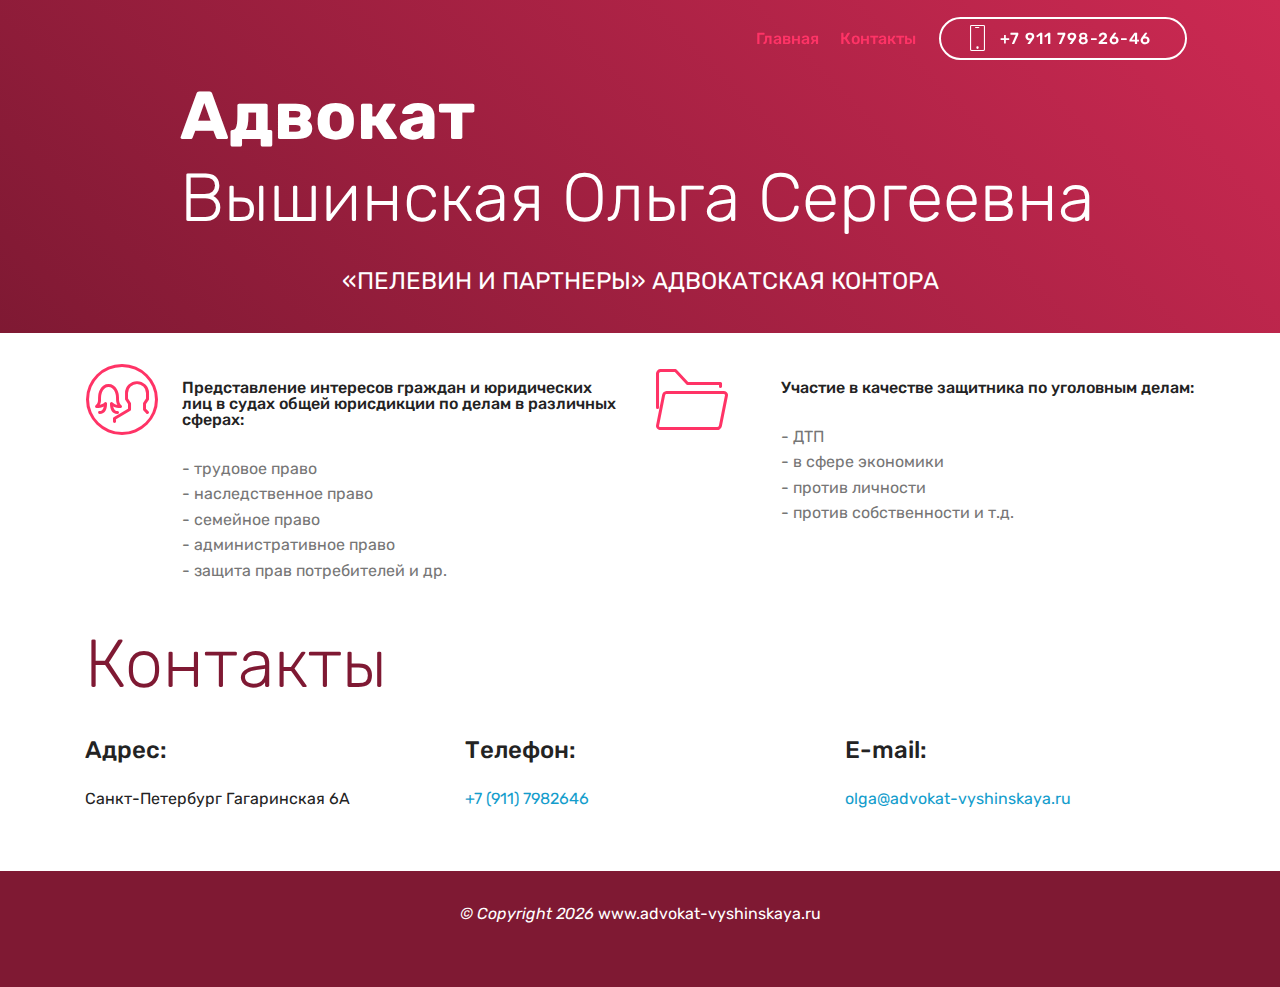
<file: index.html>
<!DOCTYPE html>
<html >
<head>
  <!-- Site made with Mobirise Website Builder v4.9.3, https://mobirise.com -->
  <meta charset="UTF-8">
  <meta http-equiv="X-UA-Compatible" content="IE=edge">
  <meta name="generator" content="Mobirise v4.9.3, mobirise.com">
  <meta name="viewport" content="width=device-width, initial-scale=1, minimum-scale=1">
  <link rel="shortcut icon" href="assets/images/favicon.ico" type="image/x-icon">
  <meta name="description" content="Представление интересов граждан и юридических лиц в судах общей юрисдикции, участие в качестве защитника по уголовным делам">
  <title>Адвокат Вышинская Ольга Сергеевна</title>
  <link rel="stylesheet" href="assets/web/assets/mobirise-icons/mobirise-icons.css">
  <link rel="stylesheet" href="assets/tether/tether.min.css">
  <link rel="stylesheet" href="assets/bootstrap/css/bootstrap.min.css">
  <link rel="stylesheet" href="assets/bootstrap/css/bootstrap-grid.min.css">
  <link rel="stylesheet" href="assets/bootstrap/css/bootstrap-reboot.min.css">
  <link rel="stylesheet" href="assets/dropdown/css/style.css">
  <link rel="stylesheet" href="assets/theme/css/style.css">
  <link rel="stylesheet" href="assets/mobirise/css/mbr-additional.css" type="text/css">
  
  
  
</head>
<body>
  <section class="menu cid-qIubVctj1p" once="menu" id="menu2-0">

    

    <nav class="navbar navbar-expand beta-menu navbar-dropdown align-items-center navbar-fixed-top navbar-toggleable-sm bg-color transparent">
        <button class="navbar-toggler navbar-toggler-right" type="button" data-toggle="collapse" data-target="#navbarSupportedContent" aria-controls="navbarSupportedContent" aria-expanded="false" aria-label="Toggle navigation">
            <div class="hamburger">
                <span></span>
                <span></span>
                <span></span>
                <span></span>
            </div>
        </button>
        <div class="menu-logo">
            <div class="navbar-brand">
                
                
            </div>
        </div>
        <div class="collapse navbar-collapse" id="navbarSupportedContent">
            <ul class="navbar-nav nav-dropdown navbar-nav-top-padding" data-app-modern-menu="true"><li class="nav-item">
                    <a class="nav-link link text-secondary display-4" href="#top">Главная</a>
                </li>
                <li class="nav-item">
                    <a class="nav-link link text-secondary display-4" href="index.html#contacts2-18">Контакты</a>
                </li></ul>
            <div class="navbar-buttons mbr-section-btn"><a class="btn btn-sm btn-white-outline display-4" href="tel:+7-911-7982646">
                    <span class="btn-icon mbri-mobile mbr-iconfont mbr-iconfont-btn">
                    </span>+7 911 798-26-46 &nbsp;<br></a></div>
        </div>
    </nav>
</section>

<section class="engine"><a href="https://mobirise.info/i">free website creation software</a></section><section class="header5 cid-qIusYFRM5m" id="header5-3">

    

    
    <div class="container">
        <div class="row justify-content-center">
            <div class="mbr-white col-md-10">
                <h1 class="mbr-section-title align-center pb-3 mbr-fonts-style display-1"><strong>Адвокат</strong><br>Вышинская Ольга Сергеевна<br></h1>
                <p class="mbr-text align-center display-5 pb-3 mbr-fonts-style">
                   «ПЕЛЕВИН И ПАРТНЕРЫ» АДВОКАТСКАЯ КОНТОРА<br></p>
                
            </div>
        </div>
    </div>

    
</section>

<section class="features9 cid-qIuuDbf6kK" id="features9-4">

    

    
    <div class="container">
        <div class="row justify-content-center">
            <div class="card p-3 col-12 col-md-6">
                <div class="media-container-row">
                    <div class="card-img pr-2">
                        <span class="mbr-iconfont mbri-users"></span>
                    </div>
                    <div class="card-box">
                        <h4 class="card-title py-3 mbr-fonts-style display-7">Представление интересов граждан и юридических лиц в судах общей юрисдикции по делам в различных сферах:</h4>
                        <p class="mbr-text mbr-fonts-style display-7">- трудовое право<br>- наследственное право<br>- семейное право<br>- административное право<br>- защита прав потребителей и др.</p>
                    </div>
                </div>
            </div>

            <div class="card p-3 col-12 col-md-6">
                <div class="media-container-row">
                    <div class="card-img pr-2">
                        <span class="mbr-iconfont mbri-opened-folder"></span>
                    </div>
                    <div class="card-box">
                        <h4 class="card-title py-3 mbr-fonts-style display-7">Участие в качестве защитника по уголовным делам:</h4>
                        <p class="mbr-text mbr-fonts-style display-7">- ДТП<br>- в сфере экономики<br>- против личности<br>- против собственности и т.д.</p>
                    </div>
                </div>
            </div>

            

            
        </div>
    </div>
</section>

<section class="mbr-section contacts2 cid-ri2To3OrJS" id="contacts2-18">
    <!---->
    
    <!---->
    <!--Overlay-->
    
    <!--Container-->
    <div class="container">
        <div class="row">
            <!--Titles-->
            <div class="title col-12">
                <h2 class="align-left mbr-fonts-style display-1">Контакты</h2>
                
            </div>
            <div class="col-12">
                <div class="row justify-content-center">
                    <div class="col-12 col-md-4">
                        <div class="b b-adress">
                            <h5 class="align-left mbr-fonts-style m-0 display-5">Адрес:
                            </h5>
                            <p class="mbr-text align-left mbr-fonts-style display-7">Санкт-Петербург Гагаринская 6А</p>
                        </div>
                    </div>
                    <div class="col-12 col-md-4">
                        <div class="b b-phone">
                            <h5 class="align-left mbr-fonts-style m-0 display-5">Телефон:
                            </h5>
                            <p class="mbr-text align-left mbr-fonts-style display-7"><a href="tel:+79117982646">
                                +7 (911) 7982646</a></p>
                        </div>
                    </div>
                    <div class="col-12 col-md-4">
                        <div class="b b-mail">
                            <h5 class="align-left mbr-fonts-style m-0 display-5">
                                E-mail:
                            </h5>
                            <p class="mbr-text align-left mbr-fonts-style display-7"><a href="mailto:olga@advokat-vyshinskaya.ru">olga@advokat-vyshinskaya.ru</a></p>
                        </div>
                    </div>
                </div>
            </div>
        </div>
    </div>
</section>

<section once="" class="cid-qIuF0tu9gh" id="footer6-b">

    

    

    <div class="container">
        <div class="media-container-row align-center mbr-white">
            <div class="col-12">
                <p class="mbr-text mb-0 mbr-fonts-style display-7"><em>
                    © Copyright <span id="year"></span> <a href="http://www.advokat-vyshinskaya.ru" class="text-white">www.advokat-vyshinskaya.ru</a></em></p>
            </div>
        </div>
    </div>
</section>

  <script>document.getElementById("year").innerHTML = new Date().getFullYear();</script>
  <script src="assets/web/assets/jquery/jquery.min.js"></script>
  <script src="assets/popper/popper.min.js"></script>
  <script src="assets/tether/tether.min.js"></script>
  <script src="assets/bootstrap/js/bootstrap.min.js"></script>
  <script src="assets/smoothscroll/smooth-scroll.js"></script>
  <script src="assets/dropdown/js/script.min.js"></script>
  <script src="assets/touchswipe/jquery.touch-swipe.min.js"></script>
  <script src="assets/theme/js/script.js"></script>
  
  
</body>
</html>
</file>
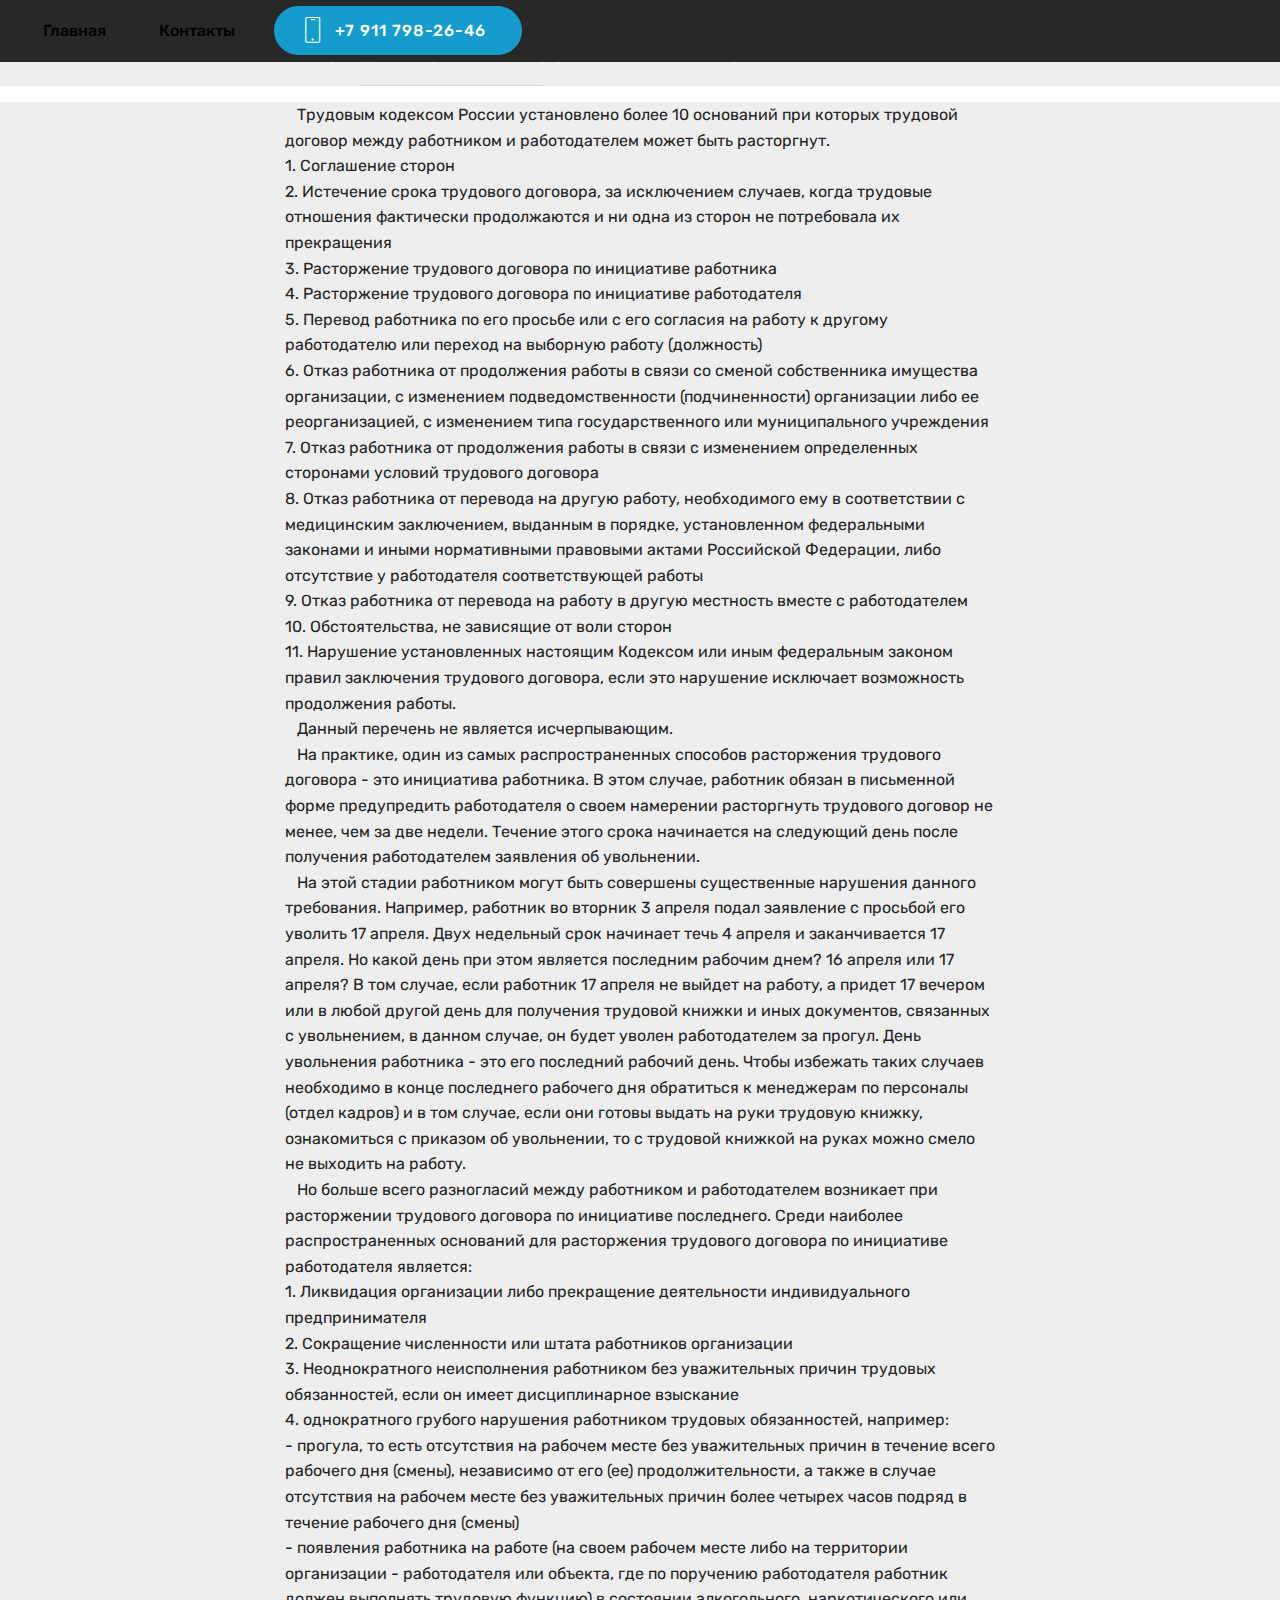
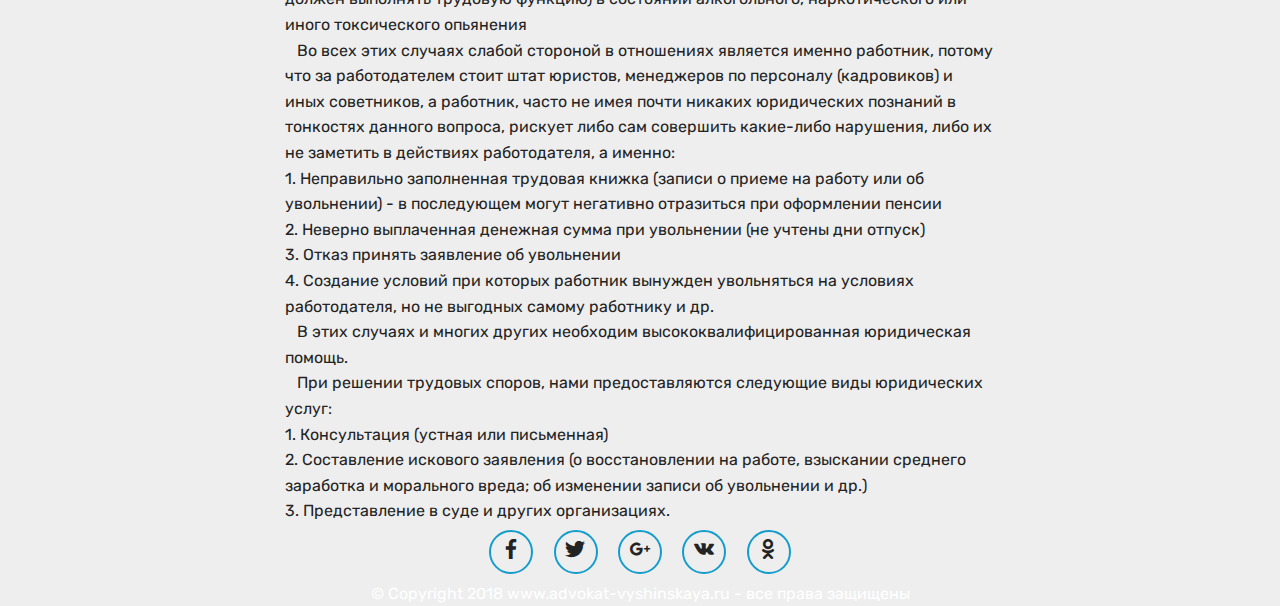
<file: rol-advokata-pri-rastorzhenii-trudovogo-dogovora.html>
<!DOCTYPE html>
<html >
<head>
  <!-- Site made with Mobirise Website Builder v4.6.3, https://mobirise.com -->
  <meta charset="UTF-8">
  <meta http-equiv="X-UA-Compatible" content="IE=edge">
  <meta name="generator" content="Mobirise v4.6.3, mobirise.com">
  <meta name="viewport" content="width=device-width, initial-scale=1, minimum-scale=1">
  <link rel="shortcut icon" href="assets/images/favicon-16x16.png" type="image/x-icon">
  <meta name="description" content="Роль адвоката при расторжении трудового договора">
  <title>Роль адвоката при расторжении трудового договора</title>
  <link rel="stylesheet" href="assets/web/assets/mobirise-icons/mobirise-icons.css">
  <link rel="stylesheet" href="assets/tether/tether.min.css">
  <link rel="stylesheet" href="assets/bootstrap/css/bootstrap.min.css">
  <link rel="stylesheet" href="assets/bootstrap/css/bootstrap-grid.min.css">
  <link rel="stylesheet" href="assets/bootstrap/css/bootstrap-reboot.min.css">
  <link rel="stylesheet" href="assets/dropdown/css/style.css">
  <link rel="stylesheet" href="assets/socicon/css/styles.css">
  <link rel="stylesheet" href="assets/theme/css/style.css">
  <link rel="stylesheet" href="assets/mobirise/css/mbr-additional.css" type="text/css">
  
  
  
</head>
<body>
  <section class="menu cid-qOs1PjrQ8U" once="menu" id="menu2-z">

    

    <nav class="navbar navbar-expand beta-menu navbar-dropdown align-items-center navbar-fixed-top navbar-toggleable-sm">
        <button class="navbar-toggler navbar-toggler-right" type="button" data-toggle="collapse" data-target="#navbarSupportedContent" aria-controls="navbarSupportedContent" aria-expanded="false" aria-label="Toggle navigation">
            <div class="hamburger">
                <span></span>
                <span></span>
                <span></span>
                <span></span>
            </div>
        </button>
        <div class="menu-logo">
            <div class="navbar-brand">
                
                
            </div>
        </div>
        <div class="collapse navbar-collapse" id="navbarSupportedContent">
            <ul class="navbar-nav nav-dropdown navbar-nav-top-padding" data-app-modern-menu="true"><li class="nav-item">
                    <a class="nav-link link text-black display-4" href="index.html">Главная</a>
                </li>
                <li class="nav-item">
                    <a class="nav-link link text-black display-4" href="index.html#form4-7">Контакты</a>
                </li></ul>
            <div class="navbar-buttons mbr-section-btn"><a class="btn btn-sm btn-primary display-4" href="tel:+7-911-7982646">
                    <span class="btn-icon mbri-mobile mbr-iconfont mbr-iconfont-btn">
                    </span>+7 911 798-26-46 &nbsp;<br></a></div>
        </div>
    </nav>
</section>

<section class="engine"><a href="https://mobirise.ws/j">design free website</a></section><section class="mbr-section article content10 cid-qOs3v0LtLK" id="content10-13">
    
     

    <div class="container">
        <div class="inner-container" style="width: 66%;">
            <hr class="line" style="width: 25%;">
            <div class="section-text align-center mbr-white mbr-fonts-style display-5">Роль адвоката при расторжении трудового договора</div>
            <hr class="line" style="width: 25%;">
        </div>
    </div>
</section>

<section class="mbr-section article content1 cid-qOs3Qw3Xjy" id="content1-14">
    
     

    <div class="container">
        <div class="media-container-row">
            <div class="mbr-text col-12 col-md-8 mbr-fonts-style display-7">&nbsp; &nbsp;Трудовым кодексом России установлено более 10 оснований при которых трудовой договор между работником и работодателем может быть расторгнут. 
<div>1. Соглашение сторон
</div><div>2. Истечение срока трудового договора, за исключением случаев, когда трудовые отношения фактически продолжаются и ни одна из сторон не потребовала их прекращения
</div><div>3. Расторжение трудового договора по инициативе работника 
</div><div>4. Расторжение трудового договора по инициативе работодателя 
</div><div>5. Перевод работника по его просьбе или с его согласия на работу к другому работодателю или переход на выборную работу (должность)
</div><div>6. Отказ работника от продолжения работы в связи со сменой собственника имущества организации, с изменением подведомственности (подчиненности) организации либо ее реорганизацией, с изменением типа государственного или муниципального учреждения 
</div><div>7. Отказ работника от продолжения работы в связи с изменением определенных сторонами условий трудового договора 
</div><div>8. Отказ работника от перевода на другую работу, необходимого ему в соответствии с медицинским заключением, выданным в порядке, установленном федеральными законами и иными нормативными правовыми актами Российской Федерации, либо отсутствие у работодателя соответствующей работы 
</div><div>9. Отказ работника от перевода на работу в другую местность вместе с работодателем 
</div><div>10. Обстоятельства, не зависящие от воли сторон 
</div><div>11. Нарушение установленных настоящим Кодексом или иным федеральным законом правил заключения трудового договора, если это нарушение исключает возможность продолжения работы.
</div><div>
</div><div>&nbsp; &nbsp;Данный перечень не является исчерпывающим. 
</div><div>&nbsp; &nbsp;На практике, один из самых распространенных способов расторжения трудового договора - это инициатива работника. В этом случае, работник обязан в письменной форме предупредить работодателя о своем намерении расторгнуть трудового договор не менее, чем за две недели. Течение этого срока начинается на следующий день после получения работодателем заявления об увольнении. 
</div><div>&nbsp; &nbsp;На этой стадии работником могут быть совершены существенные нарушения данного требования. Например, работник во вторник 3 апреля подал заявление с просьбой его уволить 17 апреля. Двух недельный срок начинает течь 4 апреля и заканчивается 17 апреля. Но какой день при этом является последним рабочим днем? 16 апреля или 17 апреля? В том случае, если работник 17 апреля не выйдет на работу, а придет 17 вечером или в любой другой день для получения трудовой книжки и иных документов, связанных с увольнением, в данном случае, он будет уволен работодателем за прогул. День увольнения работника - это его последний рабочий день. Чтобы избежать таких случаев необходимо в конце последнего рабочего дня обратиться к менеджерам по персоналы (отдел кадров) и в том случае, если они готовы выдать на руки трудовую книжку, ознакомиться с приказом об увольнении, то с трудовой книжкой на руках можно смело не выходить на работу.
</div><div>&nbsp; &nbsp;Но больше всего разногласий между работником и работодателем возникает при расторжении трудового договора по инициативе последнего. Среди наиболее распространенных оснований для расторжения трудового договора по инициативе работодателя является:
</div><div>1. Ликвидация организации либо прекращение деятельности индивидуального предпринимателя
</div><div>2. Сокращение численности или штата работников организации
</div><div>3. Неоднократного неисполнения работником без уважительных причин трудовых обязанностей, если он имеет дисциплинарное взыскание
</div><div>4. однократного грубого нарушения работником трудовых обязанностей, например:
</div><div>-  прогула, то есть отсутствия на рабочем месте без уважительных причин в течение всего рабочего дня (смены), независимо от его (ее) продолжительности, а также в случае отсутствия на рабочем месте без уважительных причин более четырех часов подряд в течение рабочего дня (смены)
</div><div>- появления работника на работе (на своем рабочем месте либо на территории организации - работодателя или объекта, где по поручению работодателя работник должен выполнять трудовую функцию) в состоянии алкогольного, наркотического или иного токсического опьянения
</div><div>
</div><div>&nbsp; &nbsp;Во всех этих случаях слабой стороной в отношениях является именно работник, потому что за работодателем стоит штат юристов, менеджеров по персоналу (кадровиков) и иных советников, а работник, часто не имея почти никаких юридических познаний в тонкостях данного вопроса, рискует либо сам совершить какие-либо нарушения, либо их не заметить в действиях работодателя, а именно:
</div><div>1. Неправильно заполненная трудовая книжка (записи о приеме на работу или об увольнении) - в последующем могут негативно отразиться при оформлении пенсии
</div><div>2. Неверно выплаченная денежная сумма при увольнении (не учтены дни отпуск)
</div><div>3. Отказ принять заявление об увольнении
</div><div>4. Создание условий при которых работник вынужден увольняться на условиях работодателя, но не выгодных самому работнику и др.
</div><div>
<span style="font-size: 1rem;">&nbsp; &nbsp;В этих случаях и многих других необходим высококвалифицированная юридическая помощь.&nbsp;</span></div><div>
</div><div>&nbsp; &nbsp;При решении трудовых споров, нами предоставляются следующие виды юридических услуг:
</div><div>
<span style="font-size: 1rem;">1. Консультация (устная или письменная)&nbsp;</span></div><div>2. Составление искового заявления (о восстановлении на работе, взыскании среднего заработка и морального вреда; об изменении записи об увольнении и др.)
</div><div>3. Представление в суде и других организациях.</div><div><em>
</em></div></div>
        </div>
    </div>
</section>

<section class="cid-qOs1Pkua7T" id="social-buttons3-10">
    
    

    

    <div class="container">
        <div class="media-container-row">
            <div class="col-md-8 align-center">
                
                <div>
                    <div class="mbr-social-likes">
                        <span class="btn btn-social socicon-bg-facebook facebook mx-2" title="Поделиться в Facebook">
                            <i class="socicon socicon-facebook"></i>
                        </span>
                        <span class="btn btn-social twitter socicon-bg-twitter mx-2" title="Поделиться в Twitter">
                            <i class="socicon socicon-twitter"></i>
                        </span>
                        <span class="btn btn-social plusone socicon-bg-googleplus mx-2" title="Поделиться в Google+">
                            <i class="socicon socicon-googleplus"></i>
                        </span>
                        <span class="btn btn-social vkontakte socicon-bg-vkontakte mx-2" title="Поделиться в VK">
                            <i class="socicon socicon-vkontakte"></i>
                        </span>
                        <span class="btn btn-social odnoklassniki socicon-bg-odnoklassniki mx-2" title="Поделиться в OK">
                            <i class="socicon socicon-odnoklassniki"></i>
                        </span>
                        
                        
                    </div>
                </div>
            </div>
        </div>
    </div>
</section>

<section once="" class="cid-qOs1PlCVHK" id="footer6-11">

    

    

    <div class="container">
        <div class="media-container-row align-center mbr-white">
            <div class="col-12">
                <p class="mbr-text mb-0 mbr-fonts-style display-7">
                    © Copyright 2018 www.advokat-vyshinskaya.ru - все права защищены
                </p>
            </div>
        </div>
    </div>
</section>


  <script src="assets/web/assets/jquery/jquery.min.js"></script>
  <script src="assets/popper/popper.min.js"></script>
  <script src="assets/tether/tether.min.js"></script>
  <script src="assets/bootstrap/js/bootstrap.min.js"></script>
  <script src="assets/dropdown/js/script.min.js"></script>
  <script src="assets/touchswipe/jquery.touch-swipe.min.js"></script>
  <script src="assets/sociallikes/social-likes.js"></script>
  <script src="assets/smoothscroll/smooth-scroll.js"></script>
  <script src="assets/theme/js/script.js"></script>
  
  
</body>
</html>
</file>
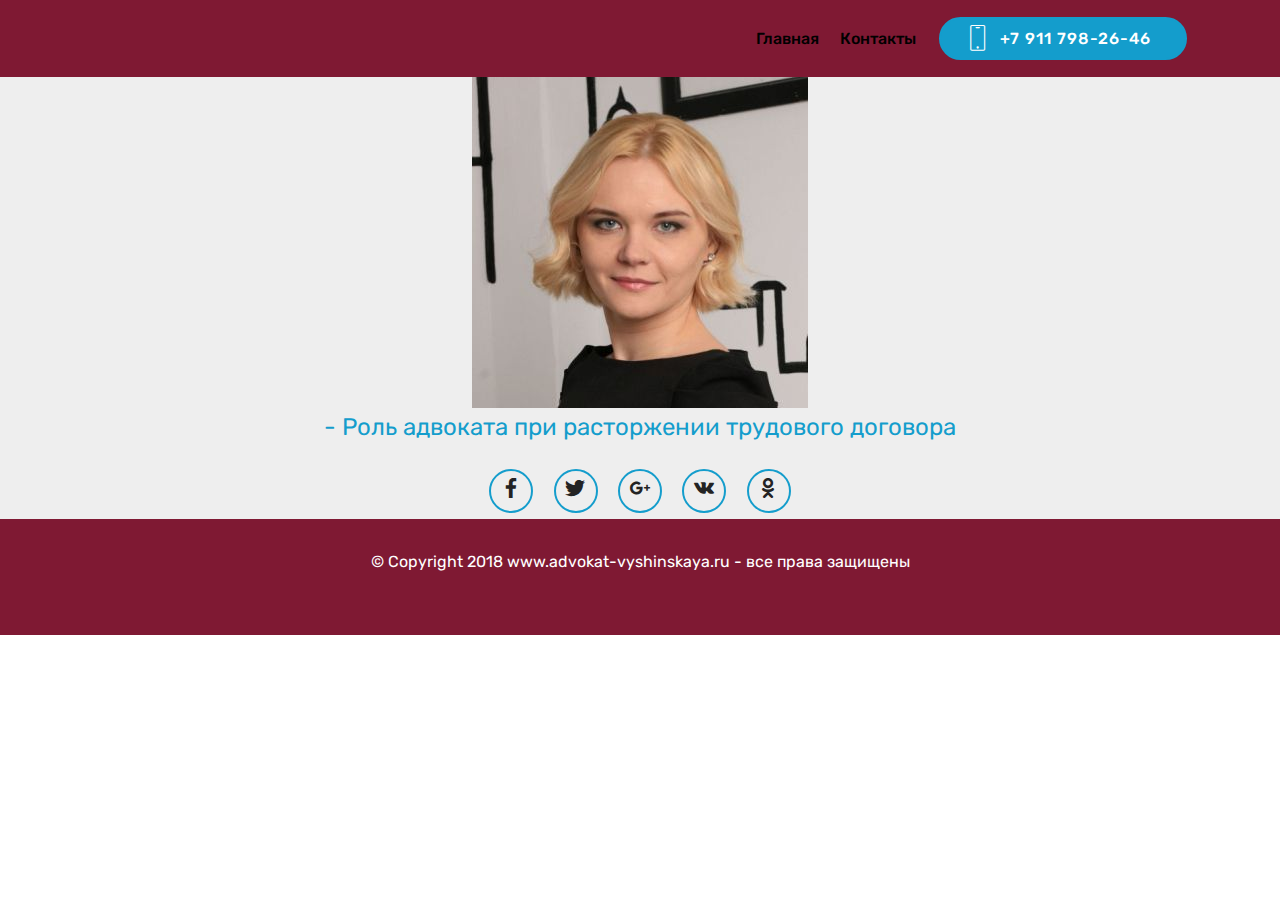
<file: trudovoe-pravo.html>
<!DOCTYPE html>
<html >
<head>
  <!-- Site made with Mobirise Website Builder v4.6.3, https://mobirise.com -->
  <meta charset="UTF-8">
  <meta http-equiv="X-UA-Compatible" content="IE=edge">
  <meta name="generator" content="Mobirise v4.6.3, mobirise.com">
  <meta name="viewport" content="width=device-width, initial-scale=1, minimum-scale=1">
  <link rel="shortcut icon" href="assets/images/favicon-16x16.png" type="image/x-icon">
  <meta name="description" content="Трудовое право">
  <title>Трудовое право</title>
  <link rel="stylesheet" href="assets/web/assets/mobirise-icons/mobirise-icons.css">
  <link rel="stylesheet" href="assets/tether/tether.min.css">
  <link rel="stylesheet" href="assets/bootstrap/css/bootstrap.min.css">
  <link rel="stylesheet" href="assets/bootstrap/css/bootstrap-grid.min.css">
  <link rel="stylesheet" href="assets/bootstrap/css/bootstrap-reboot.min.css">
  <link rel="stylesheet" href="assets/dropdown/css/style.css">
  <link rel="stylesheet" href="assets/socicon/css/styles.css">
  <link rel="stylesheet" href="assets/theme/css/style.css">
  <link rel="stylesheet" href="assets/mobirise/css/mbr-additional.css" type="text/css">
  
  
  
</head>
<body>
  <section class="menu cid-qIubVctj1p" once="menu" id="menu2-f">

    

    <nav class="navbar navbar-expand beta-menu navbar-dropdown align-items-center navbar-fixed-top navbar-toggleable-sm">
        <button class="navbar-toggler navbar-toggler-right" type="button" data-toggle="collapse" data-target="#navbarSupportedContent" aria-controls="navbarSupportedContent" aria-expanded="false" aria-label="Toggle navigation">
            <div class="hamburger">
                <span></span>
                <span></span>
                <span></span>
                <span></span>
            </div>
        </button>
        <div class="menu-logo">
            <div class="navbar-brand">
                
                
            </div>
        </div>
        <div class="collapse navbar-collapse" id="navbarSupportedContent">
            <ul class="navbar-nav nav-dropdown navbar-nav-top-padding" data-app-modern-menu="true"><li class="nav-item">
                    <a class="nav-link link text-black display-4" href="index.html">Главная</a>
                </li>
                <li class="nav-item">
                    <a class="nav-link link text-black display-4" href="index.html#form4-7">Контакты</a>
                </li></ul>
            <div class="navbar-buttons mbr-section-btn"><a class="btn btn-sm btn-primary display-4" href="tel:+7-911-7982646">
                    <span class="btn-icon mbri-mobile mbr-iconfont mbr-iconfont-btn">
                    </span>+7 911 798-26-46 &nbsp;<br></a></div>
        </div>
    </nav>
</section>

<section class="engine"><a href="https://mobirise.ws/j">design own website</a></section><section class="testimonials5 cid-qOs7rnZIKb" id="testimonials5-15">

    

    
    <div class="container">
        <div class="media-container-row">
            <div class="title col-12 align-center">
                <h2 class="pb-3 mbr-fonts-style display-2">Трудовое право</h2>
                
            </div>
        </div>
    </div>

    <div class="container">
        <div class="media-container-column">
            

            
        <div class="mbr-testimonial align-center col-12 col-md-10">
                <div class="panel-item">
                    <div class="card-block">
                        <div class="testimonial-photo">
                            <img src="assets/images/img2-336x336.jpg" alt="" title="">
                        </div>
                        <p class="mbr-text mbr-fonts-style mbr-white display-5"><a href="rol-advokata-pri-rastorzhenii-trudovogo-dogovora.html">- Роль адвоката при расторжении трудового договора</a><br></p>
                    </div>
                    
                </div>
            </div></div>
    </div>   
</section>

<section class="cid-qOrQe8ziDc" id="social-buttons3-h">
    
    

    

    <div class="container">
        <div class="media-container-row">
            <div class="col-md-8 align-center">
                
                <div>
                    <div class="mbr-social-likes">
                        <span class="btn btn-social socicon-bg-facebook facebook mx-2" title="Поделиться в Facebook">
                            <i class="socicon socicon-facebook"></i>
                        </span>
                        <span class="btn btn-social twitter socicon-bg-twitter mx-2" title="Поделиться в Twitter">
                            <i class="socicon socicon-twitter"></i>
                        </span>
                        <span class="btn btn-social plusone socicon-bg-googleplus mx-2" title="Поделиться в Google+">
                            <i class="socicon socicon-googleplus"></i>
                        </span>
                        <span class="btn btn-social vkontakte socicon-bg-vkontakte mx-2" title="Поделиться в VK">
                            <i class="socicon socicon-vkontakte"></i>
                        </span>
                        <span class="btn btn-social odnoklassniki socicon-bg-odnoklassniki mx-2" title="Поделиться в OK">
                            <i class="socicon socicon-odnoklassniki"></i>
                        </span>
                        
                        
                    </div>
                </div>
            </div>
        </div>
    </div>
</section>

<section once="" class="cid-qIuF0tu9gh" id="footer6-g">

    

    

    <div class="container">
        <div class="media-container-row align-center mbr-white">
            <div class="col-12">
                <p class="mbr-text mb-0 mbr-fonts-style display-7">
                    © Copyright 2018 www.advokat-vyshinskaya.ru - все права защищены
                </p>
            </div>
        </div>
    </div>
</section>


  <script src="assets/web/assets/jquery/jquery.min.js"></script>
  <script src="assets/popper/popper.min.js"></script>
  <script src="assets/tether/tether.min.js"></script>
  <script src="assets/bootstrap/js/bootstrap.min.js"></script>
  <script src="assets/dropdown/js/script.min.js"></script>
  <script src="assets/touchswipe/jquery.touch-swipe.min.js"></script>
  <script src="assets/sociallikes/social-likes.js"></script>
  <script src="assets/smoothscroll/smooth-scroll.js"></script>
  <script src="assets/theme/js/script.js"></script>
  
  
</body>
</html>
</file>
<file: assets/web/assets/mobirise-icons/mobirise-icons.css>
@font-face {
  font-family: 'MobiriseIcons';
  src:  url('mobirise-icons.eot?spat4u');
  src:  url('mobirise-icons.eot?spat4u#iefix') format('embedded-opentype'),
    url('mobirise-icons.ttf?spat4u') format('truetype'),
    url('mobirise-icons.woff?spat4u') format('woff'),
    url('mobirise-icons.svg?spat4u#MobiriseIcons') format('svg');
  font-weight: normal;
  font-style: normal;
}

[class^="mbri-"], [class*=" mbri-"] {
  /* use !important to prevent issues with browser extensions that change fonts */
  font-family: MobiriseIcons !important;
  speak: none;
  font-style: normal;
  font-weight: normal;
  font-variant: normal;
  text-transform: none;
  line-height: 1;

  /* Better Font Rendering =========== */
  -webkit-font-smoothing: antialiased;
  -moz-osx-font-smoothing: grayscale;
}

.mbri-add-submenu:before {
  content: "\e900";
}
.mbri-alert:before {
  content: "\e901";
}
.mbri-align-center:before {
  content: "\e902";
}
.mbri-align-justify:before {
  content: "\e903";
}
.mbri-align-left:before {
  content: "\e904";
}
.mbri-align-right:before {
  content: "\e905";
}
.mbri-android:before {
  content: "\e906";
}
.mbri-apple:before {
  content: "\e907";
}
.mbri-arrow-down:before {
  content: "\e908";
}
.mbri-arrow-next:before {
  content: "\e909";
}
.mbri-arrow-prev:before {
  content: "\e90a";
}
.mbri-arrow-up:before {
  content: "\e90b";
}
.mbri-bold:before {
  content: "\e90c";
}
.mbri-bookmark:before {
  content: "\e90d";
}
.mbri-bootstrap:before {
  content: "\e90e";
}
.mbri-briefcase:before {
  content: "\e90f";
}
.mbri-browse:before {
  content: "\e910";
}
.mbri-bulleted-list:before {
  content: "\e911";
}
.mbri-calendar:before {
  content: "\e912";
}
.mbri-camera:before {
  content: "\e913";
}
.mbri-cart-add:before {
  content: "\e914";
}
.mbri-cart-full:before {
  content: "\e915";
}
.mbri-cash:before {
  content: "\e916";
}
.mbri-change-style:before {
  content: "\e917";
}
.mbri-chat:before {
  content: "\e918";
}
.mbri-clock:before {
  content: "\e919";
}
.mbri-close:before {
  content: "\e91a";
}
.mbri-cloud:before {
  content: "\e91b";
}
.mbri-code:before {
  content: "\e91c";
}
.mbri-contact-form:before {
  content: "\e91d";
}
.mbri-credit-card:before {
  content: "\e91e";
}
.mbri-cursor-click:before {
  content: "\e91f";
}
.mbri-cust-feedback:before {
  content: "\e920";
}
.mbri-database:before {
  content: "\e921";
}
.mbri-delivery:before {
  content: "\e922";
}
.mbri-desktop:before {
  content: "\e923";
}
.mbri-devices:before {
  content: "\e924";
}
.mbri-down:before {
  content: "\e925";
}
.mbri-download:before {
  content: "\e989";
}
.mbri-drag-n-drop:before {
  content: "\e927";
}
.mbri-drag-n-drop2:before {
  content: "\e928";
}
.mbri-edit:before {
  content: "\e929";
}
.mbri-edit2:before {
  content: "\e92a";
}
.mbri-error:before {
  content: "\e92b";
}
.mbri-extension:before {
  content: "\e92c";
}
.mbri-features:before {
  content: "\e92d";
}
.mbri-file:before {
  content: "\e92e";
}
.mbri-flag:before {
  content: "\e92f";
}
.mbri-folder:before {
  content: "\e930";
}
.mbri-gift:before {
  content: "\e931";
}
.mbri-github:before {
  content: "\e932";
}
.mbri-globe:before {
  content: "\e933";
}
.mbri-globe-2:before {
  content: "\e934";
}
.mbri-growing-chart:before {
  content: "\e935";
}
.mbri-hearth:before {
  content: "\e936";
}
.mbri-help:before {
  content: "\e937";
}
.mbri-home:before {
  content: "\e938";
}
.mbri-hot-cup:before {
  content: "\e939";
}
.mbri-idea:before {
  content: "\e93a";
}
.mbri-image-gallery:before {
  content: "\e93b";
}
.mbri-image-slider:before {
  content: "\e93c";
}
.mbri-info:before {
  content: "\e93d";
}
.mbri-italic:before {
  content: "\e93e";
}
.mbri-key:before {
  content: "\e93f";
}
.mbri-laptop:before {
  content: "\e940";
}
.mbri-layers:before {
  content: "\e941";
}
.mbri-left-right:before {
  content: "\e942";
}
.mbri-left:before {
  content: "\e943";
}
.mbri-letter:before {
  content: "\e944";
}
.mbri-like:before {
  content: "\e945";
}
.mbri-link:before {
  content: "\e946";
}
.mbri-lock:before {
  content: "\e947";
}
.mbri-login:before {
  content: "\e948";
}
.mbri-logout:before {
  content: "\e949";
}
.mbri-magic-stick:before {
  content: "\e94a";
}
.mbri-map-pin:before {
  content: "\e94b";
}
.mbri-menu:before {
  content: "\e94c";
}
.mbri-mobile:before {
  content: "\e94d";
}
.mbri-mobile2:before {
  content: "\e94e";
}
.mbri-mobirise:before {
  content: "\e94f";
}
.mbri-more-horizontal:before {
  content: "\e950";
}
.mbri-more-vertical:before {
  content: "\e951";
}
.mbri-music:before {
  content: "\e952";
}
.mbri-new-file:before {
  content: "\e953";
}
.mbri-numbered-list:before {
  content: "\e954";
}
.mbri-opened-folder:before {
  content: "\e955";
}
.mbri-pages:before {
  content: "\e956";
}
.mbri-paper-plane:before {
  content: "\e957";
}
.mbri-paperclip:before {
  content: "\e958";
}
.mbri-photo:before {
  content: "\e959";
}
.mbri-photos:before {
  content: "\e95a";
}
.mbri-pin:before {
  content: "\e95b";
}
.mbri-play:before {
  content: "\e95c";
}
.mbri-plus:before {
  content: "\e95d";
}
.mbri-preview:before {
  content: "\e95e";
}
.mbri-print:before {
  content: "\e95f";
}
.mbri-protect:before {
  content: "\e960";
}
.mbri-question:before {
  content: "\e961";
}
.mbri-quote-left:before {
  content: "\e962";
}
.mbri-quote-right:before {
  content: "\e963";
}
.mbri-refresh:before {
  content: "\e964";
}
.mbri-responsive:before {
  content: "\e965";
}
.mbri-right:before {
  content: "\e966";
}
.mbri-rocket:before {
  content: "\e967";
}
.mbri-sad-face:before {
  content: "\e968";
}
.mbri-sale:before {
  content: "\e969";
}
.mbri-save:before {
  content: "\e96a";
}
.mbri-search:before {
  content: "\e96b";
}
.mbri-setting:before {
  content: "\e96c";
}
.mbri-setting2:before {
  content: "\e96d";
}
.mbri-setting3:before {
  content: "\e96e";
}
.mbri-share:before {
  content: "\e96f";
}
.mbri-shopping-bag:before {
  content: "\e970";
}
.mbri-shopping-basket:before {
  content: "\e971";
}
.mbri-shopping-cart:before {
  content: "\e972";
}
.mbri-sites:before {
  content: "\e973";
}
.mbri-smile-face:before {
  content: "\e974";
}
.mbri-speed:before {
  content: "\e975";
}
.mbri-star:before {
  content: "\e976";
}
.mbri-success:before {
  content: "\e977";
}
.mbri-sun:before {
  content: "\e978";
}
.mbri-sun2:before {
  content: "\e979";
}
.mbri-tablet:before {
  content: "\e97a";
}
.mbri-tablet-vertical:before {
  content: "\e97b";
}
.mbri-target:before {
  content: "\e97c";
}
.mbri-timer:before {
  content: "\e97d";
}
.mbri-to-ftp:before {
  content: "\e97e";
}
.mbri-to-local-drive:before {
  content: "\e97f";
}
.mbri-touch-swipe:before {
  content: "\e980";
}
.mbri-touch:before {
  content: "\e981";
}
.mbri-trash:before {
  content: "\e982";
}
.mbri-underline:before {
  content: "\e983";
}
.mbri-unlink:before {
  content: "\e984";
}
.mbri-unlock:before {
  content: "\e985";
}
.mbri-up-down:before {
  content: "\e986";
}
.mbri-up:before {
  content: "\e987";
}
.mbri-update:before {
  content: "\e988";
}
.mbri-upload:before {
 content: "\e926"; 
}
.mbri-user:before {
  content: "\e98a";
}
.mbri-user2:before {
  content: "\e98b";
}
.mbri-users:before {
  content: "\e98c";
}
.mbri-video:before {
  content: "\e98d";
}
.mbri-video-play:before {
  content: "\e98e";
}
.mbri-watch:before {
  content: "\e98f";
}
.mbri-website-theme:before {
  content: "\e990";
}
.mbri-wifi:before {
  content: "\e991";
}
.mbri-windows:before {
  content: "\e992";
}
.mbri-zoom-out:before {
  content: "\e993";
}
.mbri-redo:before {
  content: "\e994";
}
.mbri-undo:before {
  content: "\e995";
}
</file>
<file: assets/dropdown/css/style.css>
.navbar-dropdown {
  left: 0;
  padding: 0;
  position: absolute;
  right: 0;
  top: 0;
  transition: all 0.45s ease;
  z-index: 1030;
  background: #282828; }
  .navbar-dropdown .navbar-logo {
    margin-right: 0.8rem;
    transition: margin 0.3s ease-in-out;
    vertical-align: middle; }
    .navbar-dropdown .navbar-logo img {
      height: 3.125rem;
      transition: all 0.3s ease-in-out; }
    .navbar-dropdown .navbar-logo.mbr-iconfont {
      font-size: 3.125rem;
      line-height: 3.125rem; }
  .navbar-dropdown .navbar-caption {
    font-weight: 700;
    white-space: normal;
    vertical-align: -4px;
    line-height: 3.125rem !important; }
    .navbar-dropdown .navbar-caption, .navbar-dropdown .navbar-caption:hover {
      color: inherit;
      text-decoration: none; }
  .navbar-dropdown .mbr-iconfont + .navbar-caption {
    vertical-align: -1px; }
  .navbar-dropdown.navbar-fixed-top {
    position: fixed; }
  .navbar-dropdown .navbar-brand span {
    vertical-align: -4px; }
  .navbar-dropdown.bg-color.transparent {
    background: none; }
  .navbar-dropdown.navbar-short .navbar-brand {
    padding: 0.625rem 0; }
    .navbar-dropdown.navbar-short .navbar-brand span {
      vertical-align: -1px; }
  .navbar-dropdown.navbar-short .navbar-caption {
    line-height: 2.375rem !important;
    vertical-align: -2px; }
  .navbar-dropdown.navbar-short .navbar-logo {
    margin-right: 0.5rem; }
    .navbar-dropdown.navbar-short .navbar-logo img {
      height: 2.375rem; }
    .navbar-dropdown.navbar-short .navbar-logo.mbr-iconfont {
      font-size: 2.375rem;
      line-height: 2.375rem; }
  .navbar-dropdown.navbar-short .mbr-table-cell {
    height: 3.625rem; }
  .navbar-dropdown .navbar-close {
    left: 0.6875rem;
    position: fixed;
    top: 0.75rem;
    z-index: 1000; }
  .navbar-dropdown .hamburger-icon {
    content: "";
    display: inline-block;
    vertical-align: middle;
    width: 16px;
    -webkit-box-shadow: 0 -6px 0 1px #282828,0 0 0 1px #282828,0 6px 0 1px #282828;
    -moz-box-shadow: 0 -6px 0 1px #282828,0 0 0 1px #282828,0 6px 0 1px #282828;
    box-shadow: 0 -6px 0 1px #282828,0 0 0 1px #282828,0 6px 0 1px #282828; }

.dropdown-menu .dropdown-toggle[data-toggle="dropdown-submenu"]::after {
  border-bottom: 0.35em solid transparent;
  border-left: 0.35em solid;
  border-right: 0;
  border-top: 0.35em solid transparent;
  margin-left: 0.3rem; }

.dropdown-menu .dropdown-item:focus {
  outline: 0; }

.nav-dropdown {
  font-size: 0.75rem;
  font-weight: 500;
  height: auto !important; }
  .nav-dropdown .nav-btn {
    padding-left: 1rem; }
  .nav-dropdown .link {
    margin: .667em 1.667em;
    font-weight: 500;
    padding: 0;
    transition: color .2s ease-in-out; }
    .nav-dropdown .link.dropdown-toggle {
      margin-right: 2.583em; }
      .nav-dropdown .link.dropdown-toggle::after {
        margin-left: .25rem;
        border-top: 0.35em solid;
        border-right: 0.35em solid transparent;
        border-left: 0.35em solid transparent;
        border-bottom: 0; }
      .nav-dropdown .link.dropdown-toggle[aria-expanded="true"] {
        margin: 0;
        padding: 0.667em 3.263em  0.667em 1.667em; }
  .nav-dropdown .link::after,
  .nav-dropdown .dropdown-item::after {
    color: inherit; }
  .nav-dropdown .btn {
    font-size: 0.75rem;
    font-weight: 700;
    letter-spacing: 0;
    margin-bottom: 0;
    padding-left: 1.25rem;
    padding-right: 1.25rem; }
  .nav-dropdown .dropdown-menu {
    border-radius: 0;
    border: 0;
    left: 0;
    margin: 0;
    padding-bottom: 1.25rem;
    padding-top: 1.25rem;
    position: relative; }
  .nav-dropdown .dropdown-submenu {
    margin-left: 0.125rem;
    top: 0; }
  .nav-dropdown .dropdown-item {
    font-weight: 500;
    line-height: 2;
    padding: 0.3846em 4.615em 0.3846em 1.5385em;
    position: relative;
    transition: color .2s ease-in-out, background-color .2s ease-in-out; }
    .nav-dropdown .dropdown-item::after {
      margin-top: -0.3077em;
      position: absolute;
      right: 1.1538em;
      top: 50%; }
    .nav-dropdown .dropdown-item:focus, .nav-dropdown .dropdown-item:hover {
      background: none; }

@media (max-width: 767px) {
  .nav-dropdown.navbar-toggleable-sm {
    bottom: 0;
    display: none;
    left: 0;
    overflow-x: hidden;
    position: fixed;
    top: 0;
    transform: translateX(-100%);
    -ms-transform: translateX(-100%);
    -webkit-transform: translateX(-100%);
    width: 18.75rem;
    z-index: 999; } }
.nav-dropdown.navbar-toggleable-xl {
  bottom: 0;
  display: none;
  left: 0;
  overflow-x: hidden;
  position: fixed;
  top: 0;
  transform: translateX(-100%);
  -ms-transform: translateX(-100%);
  -webkit-transform: translateX(-100%);
  width: 18.75rem;
  z-index: 999; }

.nav-dropdown-sm {
  display: block !important;
  overflow-x: hidden;
  overflow: auto;
  padding-top: 3.875rem; }
  .nav-dropdown-sm::after {
    content: "";
    display: block;
    height: 3rem;
    width: 100%; }
  .nav-dropdown-sm.collapse.in ~ .navbar-close {
    display: block !important; }
  .nav-dropdown-sm.collapsing, .nav-dropdown-sm.collapse.in {
    transform: translateX(0);
    -ms-transform: translateX(0);
    -webkit-transform: translateX(0);
    transition: all 0.25s ease-out;
    -webkit-transition: all 0.25s ease-out;
    background: #282828; }
  .nav-dropdown-sm.collapsing[aria-expanded="false"] {
    transform: translateX(-100%);
    -ms-transform: translateX(-100%);
    -webkit-transform: translateX(-100%); }
  .nav-dropdown-sm .nav-item {
    display: block;
    margin-left: 0 !important;
    padding-left: 0; }
  .nav-dropdown-sm .link,
  .nav-dropdown-sm .dropdown-item {
    border-top: 1px dotted rgba(255, 255, 255, 0.1);
    font-size: 0.8125rem;
    line-height: 1.6;
    margin: 0 !important;
    padding: 0.875rem 2.4rem 0.875rem 1.5625rem !important;
    position: relative;
    white-space: normal; }
    .nav-dropdown-sm .link:focus, .nav-dropdown-sm .link:hover,
    .nav-dropdown-sm .dropdown-item:focus,
    .nav-dropdown-sm .dropdown-item:hover {
      background: rgba(0, 0, 0, 0.2) !important;
      color: #c0a375; }
  .nav-dropdown-sm .nav-btn {
    position: relative;
    padding: 1.5625rem 1.5625rem 0 1.5625rem; }
    .nav-dropdown-sm .nav-btn::before {
      border-top: 1px dotted rgba(255, 255, 255, 0.1);
      content: "";
      left: 0;
      position: absolute;
      top: 0;
      width: 100%; }
    .nav-dropdown-sm .nav-btn + .nav-btn {
      padding-top: 0.625rem; }
      .nav-dropdown-sm .nav-btn + .nav-btn::before {
        display: none; }
  .nav-dropdown-sm .btn {
    padding: 0.625rem 0; }
  .nav-dropdown-sm .dropdown-toggle[data-toggle="dropdown-submenu"]::after {
    margin-left: .25rem;
    border-top: 0.35em solid;
    border-right: 0.35em solid transparent;
    border-left: 0.35em solid transparent;
    border-bottom: 0; }
  .nav-dropdown-sm .dropdown-toggle[data-toggle="dropdown-submenu"][aria-expanded="true"]::after {
    border-top: 0;
    border-right: 0.35em solid transparent;
    border-left: 0.35em solid transparent;
    border-bottom: 0.35em solid; }
  .nav-dropdown-sm .dropdown-menu {
    margin: 0;
    padding: 0;
    position: relative;
    top: 0;
    left: 0;
    width: 100%;
    border: 0;
    float: none;
    border-radius: 0;
    background: none; }
  .nav-dropdown-sm .dropdown-submenu {
    left: 100%;
    margin-left: 0.125rem;
    margin-top: -1.25rem;
    top: 0; }

.navbar-toggleable-sm .nav-dropdown .dropdown-menu {
  position: absolute; }

.navbar-toggleable-sm .nav-dropdown .dropdown-submenu {
  left: 100%;
  margin-left: 0.125rem;
  margin-top: -1.25rem;
  top: 0; }

.navbar-toggleable-sm.opened .nav-dropdown .dropdown-menu {
  position: relative; }

.navbar-toggleable-sm.opened .nav-dropdown .dropdown-submenu {
  left: 0;
  margin-left: 00rem;
  margin-top: 0rem;
  top: 0; }

.is-builder .nav-dropdown.collapsing {
  transition: none !important; }

/*# sourceMappingURL=style.css.map */
</file>
<file: assets/theme/css/style.css>
/*!
 * Mobirise v4 theme (https://mobirise.com/)
 * Copyright 2017 Mobirise
 */
section {
  background-color: #eeeeee; }

section,
.container,
.container-fluid {
  position: relative;
  word-wrap: break-word; }

a.mbr-iconfont:hover {
  text-decoration: none; }

.article .lead p, .article .lead ul, .article .lead ol, .article .lead pre, .article .lead blockquote {
  margin-bottom: 0; }

a {
  font-style: normal;
  font-weight: 400;
  cursor: pointer; }
  a, a:hover {
    text-decoration: none; }

figure {
  margin-bottom: 0; }

body {
  color: #232323; }

h1, h2, h3, h4, h5, h6,
.h1, .h2, .h3, .h4, .h5, .h6,
.display-1, .display-2, .display-3, .display-4 {
  line-height: 1;
  word-break: break-word;
  word-wrap: break-word; }

b, strong {
  font-weight: bold; }

blockquote {
  padding: 10px 0 10px 20px;
  position: relative;
  border-left: 2px solid;
  border-color: #ff3366; }

input:-webkit-autofill, input:-webkit-autofill:hover, input:-webkit-autofill:focus, input:-webkit-autofill:active {
  transition-delay: 9999s;
  transition-property: background-color, color; }

textarea[type="hidden"] {
  display: none; }

body {
  position: relative; }

section {
  background-position: 50% 50%;
  background-repeat: no-repeat;
  background-size: cover; }
  section .mbr-background-video,
  section .mbr-background-video-preview {
    position: absolute;
    bottom: 0;
    left: 0;
    right: 0;
    top: 0; }

.hidden {
  visibility: hidden; }

.mbr-z-index20 {
  z-index: 20; }

/*! Base colors */
.mbr-white {
  color: #ffffff; }

.mbr-black {
  color: #000000; }

.mbr-bg-white {
  background-color: #ffffff; }

.mbr-bg-black {
  background-color: #000000; }

/*! Text-aligns */
.align-left {
  text-align: left; }

.align-center {
  text-align: center; }

.align-right {
  text-align: right; }

@media (max-width: 767px) {
  .align-left, .align-center, .align-right, .mbr-section-btn, .mbr-section-title {
    text-align: center; } }
/*! Font-weight  */
.mbr-light {
  font-weight: 300; }

.mbr-regular {
  font-weight: 400; }

.mbr-semibold {
  font-weight: 500; }

.mbr-bold {
  font-weight: 700; }

/*! Media  */
.media-size-item {
  -webkit-flex: 1 1 auto;
  -moz-flex: 1 1 auto;
  -ms-flex: 1 1 auto;
  -o-flex: 1 1 auto;
  flex: 1 1 auto; }

.media-content {
  -webkit-flex-basis: 100%;
  flex-basis: 100%; }

.media-container-row {
  display: -ms-flexbox;
  display: -webkit-flex;
  display: flex;
  -webkit-flex-direction: row;
  -ms-flex-direction: row;
  flex-direction: row;
  -webkit-flex-wrap: wrap;
  -ms-flex-wrap: wrap;
  flex-wrap: wrap;
  -webkit-justify-content: center;
  -ms-flex-pack: center;
  justify-content: center;
  -webkit-align-content: center;
  -ms-flex-line-pack: center;
  align-content: center;
  -webkit-align-items: start;
  -ms-flex-align: start;
  align-items: start; }
  .media-container-row .media-size-item {
    width: 400px; }

.media-container-column {
  display: -ms-flexbox;
  display: -webkit-flex;
  display: flex;
  -webkit-flex-direction: column;
  -ms-flex-direction: column;
  flex-direction: column;
  -webkit-flex-wrap: wrap;
  -ms-flex-wrap: wrap;
  flex-wrap: wrap;
  -webkit-justify-content: center;
  -ms-flex-pack: center;
  justify-content: center;
  -webkit-align-content: center;
  -ms-flex-line-pack: center;
  align-content: center;
  -webkit-align-items: stretch;
  -ms-flex-align: stretch;
  align-items: stretch; }
  .media-container-column > * {
    width: 100%; }

@media (min-width: 992px) {
  .media-container-row {
    -webkit-flex-wrap: nowrap;
    -ms-flex-wrap: nowrap;
    flex-wrap: nowrap; } }
figure {
  overflow: hidden; }

figure[mbr-media-size] {
  transition: width 0.1s; }

.mbr-figure img, .mbr-figure iframe {
  display: block;
  width: 100%; }

.card {
  background-color: transparent;
  border: none; }

.card-img {
  text-align: center;
  flex-shrink: 0;
  -webkit-flex-shrink: 0; }

.media {
  max-width: 100%;
  margin: 0 auto; }

.mbr-figure {
  -ms-flex-item-align: center;
  -ms-grid-row-align: center;
  -webkit-align-self: center;
  align-self: center; }

.media-container > div {
  max-width: 100%; }

.mbr-figure img, .card-img img {
  width: 100%; }

@media (max-width: 991px) {
  .media-size-item {
    width: auto !important; }

  .media {
    width: auto; }

  .mbr-figure {
    width: 100% !important; } }
/*! Buttons */
.mbr-section-btn {
  margin-left: -.25rem;
  margin-right: -.25rem;
  font-size: 0; }

nav .mbr-section-btn {
  margin-left: 0rem;
  margin-right: 0rem; }

/*! Btn icon margin */
.btn .mbr-iconfont, .btn.btn-sm .mbr-iconfont {
  cursor: pointer;
  margin-right: 0.5rem; }

.btn.btn-md .mbr-iconfont, .btn.btn-md .mbr-iconfont {
  margin-right: 0.8rem; }

.mbr-regular {
  font-weight: 400; }

.mbr-semibold {
  font-weight: 500; }

.mbr-bold {
  font-weight: 700; }

[type="submit"] {
  -webkit-appearance: none; }

/*! Full-screen */
.mbr-fullscreen .mbr-overlay {
  min-height: 100vh; }

.mbr-fullscreen {
  display: flex;
  display: -webkit-flex;
  display: -moz-flex;
  display: -ms-flex;
  display: -o-flex;
  align-items: center;
  -webkit-align-items: center;
  min-height: 100vh;
  padding-top: 3rem;
  padding-bottom: 3rem; }

/*! Map */
.map {
  height: 25rem;
  position: relative; }
  .map iframe {
    width: 100%;
    height: 100%; }

/* Form */
.form-asterisk {
  font-family: initial;
  position: absolute;
  top: -2px;
  font-weight: normal; }

/*! Scroll to top arrow */
.mbr-arrow-up {
  bottom: 25px;
  right: 90px;
  position: fixed;
  text-align: right;
  z-index: 5000;
  color: #ffffff;
  font-size: 32px;
  transform: rotate(180deg);
  -webkit-transform: rotate(180deg); }

.mbr-arrow-up a {
  background: rgba(0, 0, 0, 0.2);
  border-radius: 3px;
  color: #fff;
  display: inline-block;
  height: 60px;
  width: 60px;
  outline-style: none !important;
  position: relative;
  text-decoration: none;
  transition: all .3s ease-in-out;
  cursor: pointer;
  text-align: center; }
  .mbr-arrow-up a:hover {
    background-color: rgba(0, 0, 0, 0.4); }
  .mbr-arrow-up a i {
    line-height: 60px; }

.mbr-arrow-up-icon {
  display: block;
  color: #fff; }

.mbr-arrow-up-icon::before {
  content: "\203a";
  display: inline-block;
  font-family: serif;
  font-size: 32px;
  line-height: 1;
  font-style: normal;
  position: relative;
  top: 6px;
  left: -4px;
  -webkit-transform: rotate(-90deg);
  transform: rotate(-90deg); }

/*! Arrow Down */
.mbr-arrow {
  position: absolute;
  bottom: 45px;
  left: 50%;
  width: 60px;
  height: 60px;
  cursor: pointer;
  background-color: rgba(80, 80, 80, 0.5);
  border-radius: 50%;
  -webkit-transform: translateX(-50%);
  transform: translateX(-50%); }
  .mbr-arrow > a {
    display: inline-block;
    text-decoration: none;
    outline-style: none;
    -webkit-animation: arrowdown 1.7s ease-in-out infinite;
    animation: arrowdown 1.7s ease-in-out infinite; }
    .mbr-arrow > a > i {
      position: absolute;
      top: -2px;
      left: 15px;
      font-size: 2rem; }

@keyframes arrowdown {
  0% {
    transform: translateY(0px);
    -webkit-transform: translateY(0px); }
  50% {
    transform: translateY(-5px);
    -webkit-transform: translateY(-5px); }
  100% {
    transform: translateY(0px);
    -webkit-transform: translateY(0px); } }
@-webkit-keyframes arrowdown {
  0% {
    transform: translateY(0px);
    -webkit-transform: translateY(0px); }
  50% {
    transform: translateY(-5px);
    -webkit-transform: translateY(-5px); }
  100% {
    transform: translateY(0px);
    -webkit-transform: translateY(0px); } }
@media (max-width: 500px) {
  .mbr-arrow-up {
    left: 50%;
    right: auto;
    transform: translateX(-50%) rotate(180deg);
    -webkit-transform: translateX(-50%) rotate(180deg); } }
/*Gradients animation*/
@keyframes gradient-animation {
  from {
    background-position: 0% 100%;
    animation-timing-function: ease-in-out; }
  to {
    background-position: 100% 0%;
    animation-timing-function: ease-in-out; } }
@-webkit-keyframes gradient-animation {
  from {
    background-position: 0% 100%;
    animation-timing-function: ease-in-out; }
  to {
    background-position: 100% 0%;
    animation-timing-function: ease-in-out; } }
.bg-gradient {
  background-size: 200% 200%;
  animation: gradient-animation 5s infinite alternate;
  -webkit-animation: gradient-animation 5s infinite alternate; }

.menu .navbar-brand {
  display: -webkit-flex; }
  .menu .navbar-brand span {
    display: flex;
    display: -webkit-flex; }
  .menu .navbar-brand .navbar-caption-wrap {
    display: -webkit-flex; }
  .menu .navbar-brand .navbar-logo img {
    display: -webkit-flex; }
@media (min-width: 768px) and (max-width: 991px) {
  .menu .navbar-toggleable-sm .navbar-nav {
    display: -webkit-box;
    display: -webkit-flex;
    display: -ms-flexbox; } }
@media (min-width: 992px) {
  .menu .navbar-nav.nav-dropdown {
    display: -webkit-flex; }
  .menu .navbar-toggleable-sm .navbar-collapse {
    display: -webkit-flex !important; } }
@media (max-width: 767px) {
  .menu .navbar-collapse {
    overflow-y: auto;
    max-height: 80vh; }
  .menu .dropdown-menu {
    max-height: 60vh;
    overflow-y: auto; } }

.navbar {
  display: -webkit-flex;
  -webkit-flex-wrap: wrap;
  -webkit-align-items: center;
  -webkit-justify-content: space-between; }

.navbar-collapse {
  -webkit-flex-basis: 100%;
  -webkit-flex-grow: 1;
  -webkit-align-items: center; }

.nav-dropdown .link {
  padding: .667em 1.667em !important;
  margin: 0 !important; }

.nav {
  display: -webkit-flex;
  -webkit-flex-wrap: wrap; }

.row {
  display: -webkit-flex;
  -webkit-flex-wrap: wrap; }

.justify-content-center {
  -webkit-justify-content: center; }

.form-inline {
  display: -webkit-flex;
  -webkit-flex-flow: row wrap;
  -webkit-align-items: center; }

.card-wrapper {
  -webkit-flex: 1; }

.carousel-control {
  z-index: 10;
  display: -webkit-flex;
  -webkit-align-items: center;
  -webkit-justify-content: center; }

.carousel-controls {
  display: -webkit-flex; }

.media {
  display: -webkit-flex; }

/*# sourceMappingURL=style.css.map */
.engine {
	position: absolute;
	text-indent: -2400px;
	text-align: center;
	padding: 0;
	top: 0;
	left: -2400px;
}
</file>
<file: assets/mobirise/css/mbr-additional.css>
@import url(https://fonts.googleapis.com/css?family=Rubik:300,300i,400,400i,500,500i,700,700i,900,900i);





body {
  font-style: normal;
  line-height: 1.5;
}
.mbr-section-title {
  font-style: normal;
  line-height: 1.2;
}
.mbr-section-subtitle {
  line-height: 1.3;
}
.mbr-text {
  font-style: normal;
  line-height: 1.6;
}
.display-1 {
  font-family: 'Rubik', sans-serif;
  font-size: 4.25rem;
}
.display-1 > .mbr-iconfont {
  font-size: 6.8rem;
}
.display-2 {
  font-family: 'Rubik', sans-serif;
  font-size: 3rem;
}
.display-2 > .mbr-iconfont {
  font-size: 4.8rem;
}
.display-4 {
  font-family: 'Rubik', sans-serif;
  font-size: 1rem;
}
.display-4 > .mbr-iconfont {
  font-size: 1.6rem;
}
.display-5 {
  font-family: 'Rubik', sans-serif;
  font-size: 1.5rem;
}
.display-5 > .mbr-iconfont {
  font-size: 2.4rem;
}
.display-7 {
  font-family: 'Rubik', sans-serif;
  font-size: 1rem;
}
.display-7 > .mbr-iconfont {
  font-size: 1.6rem;
}
/* ---- Fluid typography for mobile devices ---- */
/* 1.4 - font scale ratio ( bootstrap == 1.42857 ) */
/* 100vw - current viewport width */
/* (48 - 20)  48 == 48rem == 768px, 20 == 20rem == 320px(minimal supported viewport) */
/* 0.65 - min scale variable, may vary */
@media (max-width: 768px) {
  .display-1 {
    font-size: 3.4rem;
    font-size: calc( 2.1374999999999997rem + (4.25 - 2.1374999999999997) * ((100vw - 20rem) / (48 - 20)));
    line-height: calc( 1.4 * (2.1374999999999997rem + (4.25 - 2.1374999999999997) * ((100vw - 20rem) / (48 - 20))));
  }
  .display-2 {
    font-size: 2.4rem;
    font-size: calc( 1.7rem + (3 - 1.7) * ((100vw - 20rem) / (48 - 20)));
    line-height: calc( 1.4 * (1.7rem + (3 - 1.7) * ((100vw - 20rem) / (48 - 20))));
  }
  .display-4 {
    font-size: 0.8rem;
    font-size: calc( 1rem + (1 - 1) * ((100vw - 20rem) / (48 - 20)));
    line-height: calc( 1.4 * (1rem + (1 - 1) * ((100vw - 20rem) / (48 - 20))));
  }
  .display-5 {
    font-size: 1.2rem;
    font-size: calc( 1.175rem + (1.5 - 1.175) * ((100vw - 20rem) / (48 - 20)));
    line-height: calc( 1.4 * (1.175rem + (1.5 - 1.175) * ((100vw - 20rem) / (48 - 20))));
  }
}
/* Buttons */
.btn {
  font-weight: 500;
  border-width: 2px;
  font-style: normal;
  letter-spacing: 1px;
  margin: .4rem .8rem;
  white-space: normal;
  -webkit-transition: all 0.3s ease-in-out;
  -moz-transition: all 0.3s ease-in-out;
  transition: all 0.3s ease-in-out;
  display: inline-flex;
  align-items: center;
  justify-content: center;
  word-break: break-word;
  -webkit-align-items: center;
  -webkit-justify-content: center;
  display: -webkit-inline-flex;
  padding: 1rem 3rem;
  border-radius: 3px;
}
.btn-sm {
  font-weight: 500;
  letter-spacing: 1px;
  -webkit-transition: all 0.3s ease-in-out;
  -moz-transition: all 0.3s ease-in-out;
  transition: all 0.3s ease-in-out;
  padding: 0.6rem 1.5rem;
  border-radius: 3px;
}
.btn-md {
  font-weight: 500;
  letter-spacing: 1px;
  margin: .4rem .8rem !important;
  -webkit-transition: all 0.3s ease-in-out;
  -moz-transition: all 0.3s ease-in-out;
  transition: all 0.3s ease-in-out;
  padding: 1rem 3rem;
  border-radius: 3px;
}
.btn-lg {
  font-weight: 500;
  letter-spacing: 1px;
  margin: .4rem .8rem !important;
  -webkit-transition: all 0.3s ease-in-out;
  -moz-transition: all 0.3s ease-in-out;
  transition: all 0.3s ease-in-out;
  padding: 1.2rem 3.2rem;
  border-radius: 3px;
}
.bg-primary {
  background-color: #149dcc !important;
}
.bg-success {
  background-color: #f7ed4a !important;
}
.bg-info {
  background-color: #82786e !important;
}
.bg-warning {
  background-color: #879a9f !important;
}
.bg-danger {
  background-color: #b1a374 !important;
}
.btn-primary,
.btn-primary:active {
  background-color: #149dcc !important;
  border-color: #149dcc !important;
  color: #ffffff !important;
}
.btn-primary:hover,
.btn-primary:focus,
.btn-primary.focus,
.btn-primary.active {
  color: #ffffff !important;
  background-color: #0d6786 !important;
  border-color: #0d6786 !important;
}
.btn-primary.disabled,
.btn-primary:disabled {
  color: #ffffff !important;
  background-color: #0d6786 !important;
  border-color: #0d6786 !important;
}
.btn-secondary,
.btn-secondary:active {
  background-color: #ff3366 !important;
  border-color: #ff3366 !important;
  color: #ffffff !important;
}
.btn-secondary:hover,
.btn-secondary:focus,
.btn-secondary.focus,
.btn-secondary.active {
  color: #ffffff !important;
  background-color: #e50039 !important;
  border-color: #e50039 !important;
}
.btn-secondary.disabled,
.btn-secondary:disabled {
  color: #ffffff !important;
  background-color: #e50039 !important;
  border-color: #e50039 !important;
}
.btn-info,
.btn-info:active {
  background-color: #82786e !important;
  border-color: #82786e !important;
  color: #ffffff !important;
}
.btn-info:hover,
.btn-info:focus,
.btn-info.focus,
.btn-info.active {
  color: #ffffff !important;
  background-color: #59524b !important;
  border-color: #59524b !important;
}
.btn-info.disabled,
.btn-info:disabled {
  color: #ffffff !important;
  background-color: #59524b !important;
  border-color: #59524b !important;
}
.btn-success,
.btn-success:active {
  background-color: #f7ed4a !important;
  border-color: #f7ed4a !important;
  color: #3f3c03 !important;
}
.btn-success:hover,
.btn-success:focus,
.btn-success.focus,
.btn-success.active {
  color: #3f3c03 !important;
  background-color: #eadd0a !important;
  border-color: #eadd0a !important;
}
.btn-success.disabled,
.btn-success:disabled {
  color: #3f3c03 !important;
  background-color: #eadd0a !important;
  border-color: #eadd0a !important;
}
.btn-warning,
.btn-warning:active {
  background-color: #879a9f !important;
  border-color: #879a9f !important;
  color: #ffffff !important;
}
.btn-warning:hover,
.btn-warning:focus,
.btn-warning.focus,
.btn-warning.active {
  color: #ffffff !important;
  background-color: #617479 !important;
  border-color: #617479 !important;
}
.btn-warning.disabled,
.btn-warning:disabled {
  color: #ffffff !important;
  background-color: #617479 !important;
  border-color: #617479 !important;
}
.btn-danger,
.btn-danger:active {
  background-color: #b1a374 !important;
  border-color: #b1a374 !important;
  color: #ffffff !important;
}
.btn-danger:hover,
.btn-danger:focus,
.btn-danger.focus,
.btn-danger.active {
  color: #ffffff !important;
  background-color: #8b7d4e !important;
  border-color: #8b7d4e !important;
}
.btn-danger.disabled,
.btn-danger:disabled {
  color: #ffffff !important;
  background-color: #8b7d4e !important;
  border-color: #8b7d4e !important;
}
.btn-white {
  color: #333333 !important;
}
.btn-white,
.btn-white:active {
  background-color: #ffffff !important;
  border-color: #ffffff !important;
  color: #808080 !important;
}
.btn-white:hover,
.btn-white:focus,
.btn-white.focus,
.btn-white.active {
  color: #808080 !important;
  background-color: #d9d9d9 !important;
  border-color: #d9d9d9 !important;
}
.btn-white.disabled,
.btn-white:disabled {
  color: #808080 !important;
  background-color: #d9d9d9 !important;
  border-color: #d9d9d9 !important;
}
.btn-black,
.btn-black:active {
  background-color: #333333 !important;
  border-color: #333333 !important;
  color: #ffffff !important;
}
.btn-black:hover,
.btn-black:focus,
.btn-black.focus,
.btn-black.active {
  color: #ffffff !important;
  background-color: #0d0d0d !important;
  border-color: #0d0d0d !important;
}
.btn-black.disabled,
.btn-black:disabled {
  color: #ffffff !important;
  background-color: #0d0d0d !important;
  border-color: #0d0d0d !important;
}
.btn-primary-outline,
.btn-primary-outline:active {
  background: none;
  border-color: #0b566f;
  color: #0b566f;
}
.btn-primary-outline:hover,
.btn-primary-outline:focus,
.btn-primary-outline.focus,
.btn-primary-outline.active {
  color: #ffffff;
  background-color: #149dcc;
  border-color: #149dcc;
}
.btn-primary-outline.disabled,
.btn-primary-outline:disabled {
  color: #ffffff !important;
  background-color: #149dcc !important;
  border-color: #149dcc !important;
}
.btn-secondary-outline,
.btn-secondary-outline:active {
  background: none;
  border-color: #cc0033;
  color: #cc0033;
}
.btn-secondary-outline:hover,
.btn-secondary-outline:focus,
.btn-secondary-outline.focus,
.btn-secondary-outline.active {
  color: #ffffff;
  background-color: #ff3366;
  border-color: #ff3366;
}
.btn-secondary-outline.disabled,
.btn-secondary-outline:disabled {
  color: #ffffff !important;
  background-color: #ff3366 !important;
  border-color: #ff3366 !important;
}
.btn-info-outline,
.btn-info-outline:active {
  background: none;
  border-color: #4b453f;
  color: #4b453f;
}
.btn-info-outline:hover,
.btn-info-outline:focus,
.btn-info-outline.focus,
.btn-info-outline.active {
  color: #ffffff;
  background-color: #82786e;
  border-color: #82786e;
}
.btn-info-outline.disabled,
.btn-info-outline:disabled {
  color: #ffffff !important;
  background-color: #82786e !important;
  border-color: #82786e !important;
}
.btn-success-outline,
.btn-success-outline:active {
  background: none;
  border-color: #d2c609;
  color: #d2c609;
}
.btn-success-outline:hover,
.btn-success-outline:focus,
.btn-success-outline.focus,
.btn-success-outline.active {
  color: #3f3c03;
  background-color: #f7ed4a;
  border-color: #f7ed4a;
}
.btn-success-outline.disabled,
.btn-success-outline:disabled {
  color: #3f3c03 !important;
  background-color: #f7ed4a !important;
  border-color: #f7ed4a !important;
}
.btn-warning-outline,
.btn-warning-outline:active {
  background: none;
  border-color: #55666b;
  color: #55666b;
}
.btn-warning-outline:hover,
.btn-warning-outline:focus,
.btn-warning-outline.focus,
.btn-warning-outline.active {
  color: #ffffff;
  background-color: #879a9f;
  border-color: #879a9f;
}
.btn-warning-outline.disabled,
.btn-warning-outline:disabled {
  color: #ffffff !important;
  background-color: #879a9f !important;
  border-color: #879a9f !important;
}
.btn-danger-outline,
.btn-danger-outline:active {
  background: none;
  border-color: #7a6e45;
  color: #7a6e45;
}
.btn-danger-outline:hover,
.btn-danger-outline:focus,
.btn-danger-outline.focus,
.btn-danger-outline.active {
  color: #ffffff;
  background-color: #b1a374;
  border-color: #b1a374;
}
.btn-danger-outline.disabled,
.btn-danger-outline:disabled {
  color: #ffffff !important;
  background-color: #b1a374 !important;
  border-color: #b1a374 !important;
}
.btn-black-outline,
.btn-black-outline:active {
  background: none;
  border-color: #000000;
  color: #000000;
}
.btn-black-outline:hover,
.btn-black-outline:focus,
.btn-black-outline.focus,
.btn-black-outline.active {
  color: #ffffff;
  background-color: #333333;
  border-color: #333333;
}
.btn-black-outline.disabled,
.btn-black-outline:disabled {
  color: #ffffff !important;
  background-color: #333333 !important;
  border-color: #333333 !important;
}
.btn-white-outline,
.btn-white-outline:active,
.btn-white-outline.active {
  background: none;
  border-color: #ffffff;
  color: #ffffff;
}
.btn-white-outline:hover,
.btn-white-outline:focus,
.btn-white-outline.focus {
  color: #333333;
  background-color: #ffffff;
  border-color: #ffffff;
}
.text-primary {
  color: #149dcc !important;
}
.text-secondary {
  color: #ff3366 !important;
}
.text-success {
  color: #f7ed4a !important;
}
.text-info {
  color: #82786e !important;
}
.text-warning {
  color: #879a9f !important;
}
.text-danger {
  color: #b1a374 !important;
}
.text-white {
  color: #ffffff !important;
}
.text-black {
  color: #000000 !important;
}
a.text-primary:hover,
a.text-primary:focus {
  color: #0b566f !important;
}
a.text-secondary:hover,
a.text-secondary:focus {
  color: #cc0033 !important;
}
a.text-success:hover,
a.text-success:focus {
  color: #d2c609 !important;
}
a.text-info:hover,
a.text-info:focus {
  color: #4b453f !important;
}
a.text-warning:hover,
a.text-warning:focus {
  color: #55666b !important;
}
a.text-danger:hover,
a.text-danger:focus {
  color: #7a6e45 !important;
}
a.text-white:hover,
a.text-white:focus {
  color: #b3b3b3 !important;
}
a.text-black:hover,
a.text-black:focus {
  color: #4d4d4d !important;
}
.alert-success {
  background-color: #70c770;
}
.alert-info {
  background-color: #82786e;
}
.alert-warning {
  background-color: #879a9f;
}
.alert-danger {
  background-color: #b1a374;
}
.mbr-section-btn a.btn:not(.btn-form) {
  border-radius: 100px;
}
.mbr-section-btn a.btn:not(.btn-form):hover,
.mbr-section-btn a.btn:not(.btn-form):focus {
  box-shadow: none !important;
}
.mbr-section-btn a.btn:not(.btn-form):hover,
.mbr-section-btn a.btn:not(.btn-form):focus {
  box-shadow: 0 10px 40px 0 rgba(0, 0, 0, 0.2) !important;
  -webkit-box-shadow: 0 10px 40px 0 rgba(0, 0, 0, 0.2) !important;
}
.mbr-gallery-filter li a {
  border-radius: 100px !important;
}
.mbr-gallery-filter li.active .btn {
  background-color: #149dcc;
  border-color: #149dcc;
  color: #ffffff;
}
.mbr-gallery-filter li.active .btn:focus {
  box-shadow: none;
}
.nav-tabs .nav-link {
  border-radius: 100px !important;
}
.btn-form {
  border-radius: 0;
}
.btn-form:hover {
  cursor: pointer;
}
a,
a:hover {
  color: #149dcc;
}
.mbr-plan-header.bg-primary .mbr-plan-subtitle,
.mbr-plan-header.bg-primary .mbr-plan-price-desc {
  color: #b4e6f8;
}
.mbr-plan-header.bg-success .mbr-plan-subtitle,
.mbr-plan-header.bg-success .mbr-plan-price-desc {
  color: #ffffff;
}
.mbr-plan-header.bg-info .mbr-plan-subtitle,
.mbr-plan-header.bg-info .mbr-plan-price-desc {
  color: #beb8b2;
}
.mbr-plan-header.bg-warning .mbr-plan-subtitle,
.mbr-plan-header.bg-warning .mbr-plan-price-desc {
  color: #ced6d8;
}
.mbr-plan-header.bg-danger .mbr-plan-subtitle,
.mbr-plan-header.bg-danger .mbr-plan-price-desc {
  color: #dfd9c6;
}
/* Scroll to top button*/
.scrollToTop_wraper {
  display: none;
}
#scrollToTop a i:before {
  content: '';
  position: absolute;
  height: 40%;
  top: 25%;
  background: #fff;
  width: 2px;
  left: calc(50% - 1px);
}
#scrollToTop a i:after {
  content: '';
  position: absolute;
  display: block;
  border-top: 2px solid #fff;
  border-right: 2px solid #fff;
  width: 40%;
  height: 40%;
  left: 30%;
  bottom: 30%;
  transform: rotate(135deg);
  -webkit-transform: rotate(135deg);
}
/* Others*/
.note-check a[data-value=Rubik] {
  font-style: normal;
}
.mbr-arrow a {
  color: #ffffff;
}
@media (max-width: 767px) {
  .mbr-arrow {
    display: none;
  }
}
.form-control-label {
  position: relative;
  cursor: pointer;
  margin-bottom: .357em;
  padding: 0;
}
.alert {
  color: #ffffff;
  border-radius: 0;
  border: 0;
  font-size: .875rem;
  line-height: 1.5;
  margin-bottom: 1.875rem;
  padding: 1.25rem;
  position: relative;
}
.alert.alert-form::after {
  background-color: inherit;
  bottom: -7px;
  content: "";
  display: block;
  height: 14px;
  left: 50%;
  margin-left: -7px;
  position: absolute;
  transform: rotate(45deg);
  width: 14px;
  -webkit-transform: rotate(45deg);
}
.form-control {
  background-color: #f5f5f5;
  box-shadow: none;
  color: #565656;
  font-family: 'Rubik', sans-serif;
  font-size: 1rem;
  line-height: 1.43;
  min-height: 3.5em;
  padding: 1.07em .5em;
}
.form-control > .mbr-iconfont {
  font-size: 1.6rem;
}
.form-control,
.form-control:focus {
  border: 1px solid #e8e8e8;
}
.form-active .form-control:invalid {
  border-color: red;
}
.mbr-overlay {
  background-color: #000;
  bottom: 0;
  left: 0;
  opacity: .5;
  position: absolute;
  right: 0;
  top: 0;
  z-index: 0;
  pointer-events: none;
}
blockquote {
  font-style: italic;
  padding: 10px 0 10px 20px;
  font-size: 1.09rem;
  position: relative;
  border-color: #149dcc;
  border-width: 3px;
}
ul,
ol,
pre,
blockquote {
  margin-bottom: 2.3125rem;
}
pre {
  background: #f4f4f4;
  padding: 10px 24px;
  white-space: pre-wrap;
}
.inactive {
  -webkit-user-select: none;
  -moz-user-select: none;
  -ms-user-select: none;
  user-select: none;
  pointer-events: none;
  -webkit-user-drag: none;
  user-drag: none;
}
.mbr-section__comments .row {
  justify-content: center;
  -webkit-justify-content: center;
}
/* Forms */
.mbr-form .btn {
  margin: .4rem 0;
}
.mbr-form .input-group-btn a.btn {
  border-radius: 100px !important;
}
.mbr-form .input-group-btn a.btn:hover {
  box-shadow: 0 10px 40px 0 rgba(0, 0, 0, 0.2);
}
.mbr-form .input-group-btn button[type="submit"] {
  border-radius: 100px !important;
  padding: 1rem 3rem;
}
.mbr-form .input-group-btn button[type="submit"]:hover {
  box-shadow: 0 10px 40px 0 rgba(0, 0, 0, 0.2);
}
.form2 .form-control {
  border-top-left-radius: 100px;
  border-bottom-left-radius: 100px;
}
.form2 .input-group-btn a.btn {
  border-top-left-radius: 0 !important;
  border-bottom-left-radius: 0 !important;
}
.form2 .input-group-btn button[type="submit"] {
  border-top-left-radius: 0 !important;
  border-bottom-left-radius: 0 !important;
}
.form3 input[type="email"] {
  border-radius: 100px !important;
}
@media (max-width: 349px) {
  .form2 input[type="email"] {
    border-radius: 100px !important;
  }
  .form2 .input-group-btn a.btn {
    border-radius: 100px !important;
  }
  .form2 .input-group-btn button[type="submit"] {
    border-radius: 100px !important;
  }
}
@media (max-width: 767px) {
  .btn {
    font-size: .75rem !important;
  }
  .btn .mbr-iconfont {
    font-size: 1rem !important;
  }
}
/* Social block */
.btn-social {
  font-size: 20px;
  border-radius: 50%;
  padding: 0;
  width: 44px;
  height: 44px;
  line-height: 44px;
  text-align: center;
  position: relative;
  border: 2px solid #c0a375;
  border-color: #149dcc;
  color: #232323;
  cursor: pointer;
}
.btn-social i {
  top: 0;
  line-height: 44px;
  width: 44px;
}
.btn-social:hover {
  color: #fff;
  background: #149dcc;
}
.btn-social + .btn {
  margin-left: .1rem;
}
/* Footer */
.mbr-footer-content li::before,
.mbr-footer .mbr-contacts li::before {
  background: #149dcc;
}
.mbr-footer-content li a:hover,
.mbr-footer .mbr-contacts li a:hover {
  color: #149dcc;
}
.footer3 input[type="email"],
.footer4 input[type="email"] {
  border-radius: 100px !important;
}
.footer3 .input-group-btn a.btn,
.footer4 .input-group-btn a.btn {
  border-radius: 100px !important;
}
.footer3 .input-group-btn button[type="submit"],
.footer4 .input-group-btn button[type="submit"] {
  border-radius: 100px !important;
}
/* Headers*/
.header13 .form-inline input[type="email"],
.header14 .form-inline input[type="email"] {
  border-radius: 100px;
}
.header13 .form-inline input[type="text"],
.header14 .form-inline input[type="text"] {
  border-radius: 100px;
}
.header13 .form-inline input[type="tel"],
.header14 .form-inline input[type="tel"] {
  border-radius: 100px;
}
.header13 .form-inline a.btn,
.header14 .form-inline a.btn {
  border-radius: 100px;
}
.header13 .form-inline button,
.header14 .form-inline button {
  border-radius: 100px !important;
}
.offset-1 {
  margin-left: 8.33333%;
}
.offset-2 {
  margin-left: 16.66667%;
}
.offset-3 {
  margin-left: 25%;
}
.offset-4 {
  margin-left: 33.33333%;
}
.offset-5 {
  margin-left: 41.66667%;
}
.offset-6 {
  margin-left: 50%;
}
.offset-7 {
  margin-left: 58.33333%;
}
.offset-8 {
  margin-left: 66.66667%;
}
.offset-9 {
  margin-left: 75%;
}
.offset-10 {
  margin-left: 83.33333%;
}
.offset-11 {
  margin-left: 91.66667%;
}
@media (min-width: 576px) {
  .offset-sm-0 {
    margin-left: 0%;
  }
  .offset-sm-1 {
    margin-left: 8.33333%;
  }
  .offset-sm-2 {
    margin-left: 16.66667%;
  }
  .offset-sm-3 {
    margin-left: 25%;
  }
  .offset-sm-4 {
    margin-left: 33.33333%;
  }
  .offset-sm-5 {
    margin-left: 41.66667%;
  }
  .offset-sm-6 {
    margin-left: 50%;
  }
  .offset-sm-7 {
    margin-left: 58.33333%;
  }
  .offset-sm-8 {
    margin-left: 66.66667%;
  }
  .offset-sm-9 {
    margin-left: 75%;
  }
  .offset-sm-10 {
    margin-left: 83.33333%;
  }
  .offset-sm-11 {
    margin-left: 91.66667%;
  }
}
@media (min-width: 768px) {
  .offset-md-0 {
    margin-left: 0%;
  }
  .offset-md-1 {
    margin-left: 8.33333%;
  }
  .offset-md-2 {
    margin-left: 16.66667%;
  }
  .offset-md-3 {
    margin-left: 25%;
  }
  .offset-md-4 {
    margin-left: 33.33333%;
  }
  .offset-md-5 {
    margin-left: 41.66667%;
  }
  .offset-md-6 {
    margin-left: 50%;
  }
  .offset-md-7 {
    margin-left: 58.33333%;
  }
  .offset-md-8 {
    margin-left: 66.66667%;
  }
  .offset-md-9 {
    margin-left: 75%;
  }
  .offset-md-10 {
    margin-left: 83.33333%;
  }
  .offset-md-11 {
    margin-left: 91.66667%;
  }
}
@media (min-width: 992px) {
  .offset-lg-0 {
    margin-left: 0%;
  }
  .offset-lg-1 {
    margin-left: 8.33333%;
  }
  .offset-lg-2 {
    margin-left: 16.66667%;
  }
  .offset-lg-3 {
    margin-left: 25%;
  }
  .offset-lg-4 {
    margin-left: 33.33333%;
  }
  .offset-lg-5 {
    margin-left: 41.66667%;
  }
  .offset-lg-6 {
    margin-left: 50%;
  }
  .offset-lg-7 {
    margin-left: 58.33333%;
  }
  .offset-lg-8 {
    margin-left: 66.66667%;
  }
  .offset-lg-9 {
    margin-left: 75%;
  }
  .offset-lg-10 {
    margin-left: 83.33333%;
  }
  .offset-lg-11 {
    margin-left: 91.66667%;
  }
}
@media (min-width: 1200px) {
  .offset-xl-0 {
    margin-left: 0%;
  }
  .offset-xl-1 {
    margin-left: 8.33333%;
  }
  .offset-xl-2 {
    margin-left: 16.66667%;
  }
  .offset-xl-3 {
    margin-left: 25%;
  }
  .offset-xl-4 {
    margin-left: 33.33333%;
  }
  .offset-xl-5 {
    margin-left: 41.66667%;
  }
  .offset-xl-6 {
    margin-left: 50%;
  }
  .offset-xl-7 {
    margin-left: 58.33333%;
  }
  .offset-xl-8 {
    margin-left: 66.66667%;
  }
  .offset-xl-9 {
    margin-left: 75%;
  }
  .offset-xl-10 {
    margin-left: 83.33333%;
  }
  .offset-xl-11 {
    margin-left: 91.66667%;
  }
}
.navbar-toggler {
  -webkit-align-self: flex-start;
  -ms-flex-item-align: start;
  align-self: flex-start;
  padding: 0.25rem 0.75rem;
  font-size: 1.25rem;
  line-height: 1;
  background: transparent;
  border: 1px solid transparent;
  -webkit-border-radius: 0.25rem;
  border-radius: 0.25rem;
}
.navbar-toggler:focus,
.navbar-toggler:hover {
  text-decoration: none;
}
.navbar-toggler-icon {
  display: inline-block;
  width: 1.5em;
  height: 1.5em;
  vertical-align: middle;
  content: "";
  background: no-repeat center center;
  -webkit-background-size: 100% 100%;
  -o-background-size: 100% 100%;
  background-size: 100% 100%;
}
.navbar-toggler-left {
  position: absolute;
  left: 1rem;
}
.navbar-toggler-right {
  position: absolute;
  right: 1rem;
}
@media (max-width: 575px) {
  .navbar-toggleable .navbar-nav .dropdown-menu {
    position: static;
    float: none;
  }
  .navbar-toggleable > .container {
    padding-right: 0;
    padding-left: 0;
  }
}
@media (min-width: 576px) {
  .navbar-toggleable {
    -webkit-box-orient: horizontal;
    -webkit-box-direction: normal;
    -webkit-flex-direction: row;
    -ms-flex-direction: row;
    flex-direction: row;
    -webkit-flex-wrap: nowrap;
    -ms-flex-wrap: nowrap;
    flex-wrap: nowrap;
    -webkit-box-align: center;
    -webkit-align-items: center;
    -ms-flex-align: center;
    align-items: center;
  }
  .navbar-toggleable .navbar-nav {
    -webkit-box-orient: horizontal;
    -webkit-box-direction: normal;
    -webkit-flex-direction: row;
    -ms-flex-direction: row;
    flex-direction: row;
  }
  .navbar-toggleable .navbar-nav .nav-link {
    padding-right: .5rem;
    padding-left: .5rem;
  }
  .navbar-toggleable > .container {
    display: -webkit-box;
    display: -webkit-flex;
    display: -ms-flexbox;
    display: flex;
    -webkit-flex-wrap: nowrap;
    -ms-flex-wrap: nowrap;
    flex-wrap: nowrap;
    -webkit-box-align: center;
    -webkit-align-items: center;
    -ms-flex-align: center;
    align-items: center;
  }
  .navbar-toggleable .navbar-collapse {
    display: -webkit-box !important;
    display: -webkit-flex !important;
    display: -ms-flexbox !important;
    display: flex !important;
    width: 100%;
  }
  .navbar-toggleable .navbar-toggler {
    display: none;
  }
}
@media (max-width: 767px) {
  .navbar-toggleable-sm .navbar-nav .dropdown-menu {
    position: static;
    float: none;
  }
  .navbar-toggleable-sm > .container {
    padding-right: 0;
    padding-left: 0;
  }
}
@media (min-width: 768px) {
  .navbar-toggleable-sm {
    -webkit-box-orient: horizontal;
    -webkit-box-direction: normal;
    -webkit-flex-direction: row;
    -ms-flex-direction: row;
    flex-direction: row;
    -webkit-flex-wrap: nowrap;
    -ms-flex-wrap: nowrap;
    flex-wrap: nowrap;
    -webkit-box-align: center;
    -webkit-align-items: center;
    -ms-flex-align: center;
    align-items: center;
  }
  .navbar-toggleable-sm .navbar-nav {
    -webkit-box-orient: horizontal;
    -webkit-box-direction: normal;
    -webkit-flex-direction: row;
    -ms-flex-direction: row;
    flex-direction: row;
  }
  .navbar-toggleable-sm .navbar-nav .nav-link {
    padding-right: .5rem;
    padding-left: .5rem;
  }
  .navbar-toggleable-sm > .container {
    display: -webkit-box;
    display: -webkit-flex;
    display: -ms-flexbox;
    display: flex;
    -webkit-flex-wrap: nowrap;
    -ms-flex-wrap: nowrap;
    flex-wrap: nowrap;
    -webkit-box-align: center;
    -webkit-align-items: center;
    -ms-flex-align: center;
    align-items: center;
  }
  .navbar-toggleable-sm .navbar-collapse {
    display: none;
    width: 100%;
  }
  .navbar-toggleable-sm .navbar-toggler {
    display: none;
  }
}
@media (max-width: 991px) {
  .navbar-toggleable-md .navbar-nav .dropdown-menu {
    position: static;
    float: none;
  }
  .navbar-toggleable-md > .container {
    padding-right: 0;
    padding-left: 0;
  }
}
@media (min-width: 992px) {
  .navbar-toggleable-md {
    -webkit-box-orient: horizontal;
    -webkit-box-direction: normal;
    -webkit-flex-direction: row;
    -ms-flex-direction: row;
    flex-direction: row;
    -webkit-flex-wrap: nowrap;
    -ms-flex-wrap: nowrap;
    flex-wrap: nowrap;
    -webkit-box-align: center;
    -webkit-align-items: center;
    -ms-flex-align: center;
    align-items: center;
  }
  .navbar-toggleable-md .navbar-nav {
    -webkit-box-orient: horizontal;
    -webkit-box-direction: normal;
    -webkit-flex-direction: row;
    -ms-flex-direction: row;
    flex-direction: row;
  }
  .navbar-toggleable-md .navbar-nav .nav-link {
    padding-right: .5rem;
    padding-left: .5rem;
  }
  .navbar-toggleable-md > .container {
    display: -webkit-box;
    display: -webkit-flex;
    display: -ms-flexbox;
    display: flex;
    -webkit-flex-wrap: nowrap;
    -ms-flex-wrap: nowrap;
    flex-wrap: nowrap;
    -webkit-box-align: center;
    -webkit-align-items: center;
    -ms-flex-align: center;
    align-items: center;
  }
  .navbar-toggleable-md .navbar-collapse {
    display: -webkit-box !important;
    display: -webkit-flex !important;
    display: -ms-flexbox !important;
    display: flex !important;
    width: 100%;
  }
  .navbar-toggleable-md .navbar-toggler {
    display: none;
  }
}
@media (max-width: 1199px) {
  .navbar-toggleable-lg .navbar-nav .dropdown-menu {
    position: static;
    float: none;
  }
  .navbar-toggleable-lg > .container {
    padding-right: 0;
    padding-left: 0;
  }
}
@media (min-width: 1200px) {
  .navbar-toggleable-lg {
    -webkit-box-orient: horizontal;
    -webkit-box-direction: normal;
    -webkit-flex-direction: row;
    -ms-flex-direction: row;
    flex-direction: row;
    -webkit-flex-wrap: nowrap;
    -ms-flex-wrap: nowrap;
    flex-wrap: nowrap;
    -webkit-box-align: center;
    -webkit-align-items: center;
    -ms-flex-align: center;
    align-items: center;
  }
  .navbar-toggleable-lg .navbar-nav {
    -webkit-box-orient: horizontal;
    -webkit-box-direction: normal;
    -webkit-flex-direction: row;
    -ms-flex-direction: row;
    flex-direction: row;
  }
  .navbar-toggleable-lg .navbar-nav .nav-link {
    padding-right: .5rem;
    padding-left: .5rem;
  }
  .navbar-toggleable-lg > .container {
    display: -webkit-box;
    display: -webkit-flex;
    display: -ms-flexbox;
    display: flex;
    -webkit-flex-wrap: nowrap;
    -ms-flex-wrap: nowrap;
    flex-wrap: nowrap;
    -webkit-box-align: center;
    -webkit-align-items: center;
    -ms-flex-align: center;
    align-items: center;
  }
  .navbar-toggleable-lg .navbar-collapse {
    display: -webkit-box !important;
    display: -webkit-flex !important;
    display: -ms-flexbox !important;
    display: flex !important;
    width: 100%;
  }
  .navbar-toggleable-lg .navbar-toggler {
    display: none;
  }
}
.navbar-toggleable-xl {
  -webkit-box-orient: horizontal;
  -webkit-box-direction: normal;
  -webkit-flex-direction: row;
  -ms-flex-direction: row;
  flex-direction: row;
  -webkit-flex-wrap: nowrap;
  -ms-flex-wrap: nowrap;
  flex-wrap: nowrap;
  -webkit-box-align: center;
  -webkit-align-items: center;
  -ms-flex-align: center;
  align-items: center;
}
.navbar-toggleable-xl .navbar-nav .dropdown-menu {
  position: static;
  float: none;
}
.navbar-toggleable-xl > .container {
  padding-right: 0;
  padding-left: 0;
}
.navbar-toggleable-xl .navbar-nav {
  -webkit-box-orient: horizontal;
  -webkit-box-direction: normal;
  -webkit-flex-direction: row;
  -ms-flex-direction: row;
  flex-direction: row;
}
.navbar-toggleable-xl .navbar-nav .nav-link {
  padding-right: .5rem;
  padding-left: .5rem;
}
.navbar-toggleable-xl > .container {
  display: -webkit-box;
  display: -webkit-flex;
  display: -ms-flexbox;
  display: flex;
  -webkit-flex-wrap: nowrap;
  -ms-flex-wrap: nowrap;
  flex-wrap: nowrap;
  -webkit-box-align: center;
  -webkit-align-items: center;
  -ms-flex-align: center;
  align-items: center;
}
.navbar-toggleable-xl .navbar-collapse {
  display: -webkit-box !important;
  display: -webkit-flex !important;
  display: -ms-flexbox !important;
  display: flex !important;
  width: 100%;
}
.navbar-toggleable-xl .navbar-toggler {
  display: none;
}
.card-img {
  width: auto;
}
.menu .navbar.collapsed:not(.beta-menu) {
  flex-direction: column;
  -webkit-flex-direction: column;
}
.carousel-item.active,
.carousel-item-next,
.carousel-item-prev {
  display: -webkit-box;
  display: -webkit-flex;
  display: -ms-flexbox;
  display: flex;
}
.note-air-layout .dropup .dropdown-menu,
.note-air-layout .navbar-fixed-bottom .dropdown .dropdown-menu {
  bottom: initial !important;
}
html,
body {
  height: auto;
  min-height: 100vh;
}
.dropup .dropdown-toggle::after {
  display: none;
}
@media screen and (-ms-high-contrast: active), (-ms-high-contrast: none) {
  .card-wrapper {
    flex: auto!important;
  }
}
.cid-qIubVctj1p .navbar {
  background: #7f1933;
  transition: none;
  min-height: 77px;
  padding: .5rem 0;
}
.cid-qIubVctj1p .navbar-dropdown.bg-color.transparent.opened {
  background: #7f1933;
}
.cid-qIubVctj1p a {
  font-style: normal;
}
.cid-qIubVctj1p .nav-item span {
  padding-right: 0.4em;
  line-height: 0.5em;
  vertical-align: text-bottom;
  position: relative;
  text-decoration: none;
}
.cid-qIubVctj1p .nav-item a {
  display: flex;
  align-items: center;
  justify-content: center;
  padding: 0.7rem 0 !important;
  margin: 0rem .65rem !important;
}
.cid-qIubVctj1p .nav-item:focus,
.cid-qIubVctj1p .nav-link:focus {
  outline: none;
}
.cid-qIubVctj1p .btn {
  padding: 0.4rem 1.5rem;
  display: inline-flex;
  align-items: center;
}
.cid-qIubVctj1p .btn .mbr-iconfont {
  font-size: 1.6rem;
}
.cid-qIubVctj1p .menu-logo {
  margin-right: auto;
}
.cid-qIubVctj1p .menu-logo .navbar-brand {
  display: flex;
  margin-left: 5rem;
  padding: 0;
  transition: padding .2s;
  min-height: 3.8rem;
  align-items: center;
}
.cid-qIubVctj1p .menu-logo .navbar-brand .navbar-caption-wrap {
  display: flex;
  -webkit-align-items: center;
  align-items: center;
  word-break: break-word;
  min-width: 7rem;
  margin: .3rem 0;
}
.cid-qIubVctj1p .menu-logo .navbar-brand .navbar-caption-wrap .navbar-caption {
  line-height: 1.2rem !important;
  padding-right: 2rem;
}
.cid-qIubVctj1p .menu-logo .navbar-brand .navbar-logo {
  font-size: 4rem;
  transition: font-size 0.25s;
}
.cid-qIubVctj1p .menu-logo .navbar-brand .navbar-logo img {
  display: flex;
}
.cid-qIubVctj1p .menu-logo .navbar-brand .navbar-logo .mbr-iconfont {
  transition: font-size 0.25s;
}
.cid-qIubVctj1p .navbar-toggleable-sm .navbar-collapse {
  justify-content: flex-end;
  -webkit-justify-content: flex-end;
  padding-right: 5rem;
  width: auto;
}
.cid-qIubVctj1p .navbar-toggleable-sm .navbar-collapse .navbar-nav {
  flex-wrap: wrap;
  -webkit-flex-wrap: wrap;
  padding-left: 0;
}
.cid-qIubVctj1p .navbar-toggleable-sm .navbar-collapse .navbar-nav .nav-item {
  -webkit-align-self: center;
  align-self: center;
}
.cid-qIubVctj1p .navbar-toggleable-sm .navbar-collapse .navbar-buttons {
  padding-left: 0;
  padding-bottom: 0;
}
.cid-qIubVctj1p .dropdown .dropdown-menu {
  background: #7f1933;
  display: none;
  position: absolute;
  min-width: 5rem;
  padding-top: 1.4rem;
  padding-bottom: 1.4rem;
  text-align: left;
}
.cid-qIubVctj1p .dropdown .dropdown-menu .dropdown-item {
  width: auto;
  padding: 0.235em 1.5385em 0.235em 1.5385em !important;
}
.cid-qIubVctj1p .dropdown .dropdown-menu .dropdown-item::after {
  right: 0.5rem;
}
.cid-qIubVctj1p .dropdown .dropdown-menu .dropdown-submenu {
  margin: 0;
}
.cid-qIubVctj1p .dropdown.open > .dropdown-menu {
  display: block;
}
.cid-qIubVctj1p .navbar-toggleable-sm.opened:after {
  position: absolute;
  width: 100vw;
  height: 100vh;
  content: '';
  background-color: rgba(0, 0, 0, 0.1);
  left: 0;
  bottom: 0;
  transform: translateY(100%);
  -webkit-transform: translateY(100%);
  z-index: 1000;
}
.cid-qIubVctj1p .navbar.navbar-short {
  min-height: 60px;
  transition: all .2s;
}
.cid-qIubVctj1p .navbar.navbar-short .navbar-toggler-right {
  top: 20px;
}
.cid-qIubVctj1p .navbar.navbar-short .navbar-logo a {
  font-size: 2.5rem !important;
  line-height: 2.5rem;
  transition: font-size 0.25s;
}
.cid-qIubVctj1p .navbar.navbar-short .navbar-logo a .mbr-iconfont {
  font-size: 2.5rem !important;
}
.cid-qIubVctj1p .navbar.navbar-short .navbar-logo a img {
  height: 3rem !important;
}
.cid-qIubVctj1p .navbar.navbar-short .navbar-brand {
  min-height: 3rem;
}
.cid-qIubVctj1p button.navbar-toggler {
  width: 31px;
  height: 18px;
  cursor: pointer;
  transition: all .2s;
  top: 1.5rem;
  right: 1rem;
}
.cid-qIubVctj1p button.navbar-toggler:focus {
  outline: none;
}
.cid-qIubVctj1p button.navbar-toggler .hamburger span {
  position: absolute;
  right: 0;
  width: 30px;
  height: 2px;
  border-right: 5px;
  background-color: #ffffff;
}
.cid-qIubVctj1p button.navbar-toggler .hamburger span:nth-child(1) {
  top: 0;
  transition: all .2s;
}
.cid-qIubVctj1p button.navbar-toggler .hamburger span:nth-child(2) {
  top: 8px;
  transition: all .15s;
}
.cid-qIubVctj1p button.navbar-toggler .hamburger span:nth-child(3) {
  top: 8px;
  transition: all .15s;
}
.cid-qIubVctj1p button.navbar-toggler .hamburger span:nth-child(4) {
  top: 16px;
  transition: all .2s;
}
.cid-qIubVctj1p nav.opened .hamburger span:nth-child(1) {
  top: 8px;
  width: 0;
  opacity: 0;
  right: 50%;
  transition: all .2s;
}
.cid-qIubVctj1p nav.opened .hamburger span:nth-child(2) {
  -webkit-transform: rotate(45deg);
  transform: rotate(45deg);
  transition: all .25s;
}
.cid-qIubVctj1p nav.opened .hamburger span:nth-child(3) {
  -webkit-transform: rotate(-45deg);
  transform: rotate(-45deg);
  transition: all .25s;
}
.cid-qIubVctj1p nav.opened .hamburger span:nth-child(4) {
  top: 8px;
  width: 0;
  opacity: 0;
  right: 50%;
  transition: all .2s;
}
.cid-qIubVctj1p .collapsed.navbar-expand {
  flex-direction: column;
}
.cid-qIubVctj1p .collapsed .btn {
  display: flex;
}
.cid-qIubVctj1p .collapsed .navbar-collapse {
  display: none !important;
  padding-right: 0 !important;
}
.cid-qIubVctj1p .collapsed .navbar-collapse.collapsing,
.cid-qIubVctj1p .collapsed .navbar-collapse.show {
  display: block !important;
}
.cid-qIubVctj1p .collapsed .navbar-collapse.collapsing .navbar-nav,
.cid-qIubVctj1p .collapsed .navbar-collapse.show .navbar-nav {
  display: block;
  text-align: center;
}
.cid-qIubVctj1p .collapsed .navbar-collapse.collapsing .navbar-nav .nav-item,
.cid-qIubVctj1p .collapsed .navbar-collapse.show .navbar-nav .nav-item {
  clear: both;
}
.cid-qIubVctj1p .collapsed .navbar-collapse.collapsing .navbar-buttons,
.cid-qIubVctj1p .collapsed .navbar-collapse.show .navbar-buttons {
  text-align: center;
}
.cid-qIubVctj1p .collapsed .navbar-collapse.collapsing .navbar-buttons:last-child,
.cid-qIubVctj1p .collapsed .navbar-collapse.show .navbar-buttons:last-child {
  margin-bottom: 1rem;
}
.cid-qIubVctj1p .collapsed button.navbar-toggler {
  display: block;
}
.cid-qIubVctj1p .collapsed .navbar-brand {
  margin-left: 1rem !important;
}
.cid-qIubVctj1p .collapsed .navbar-toggleable-sm {
  flex-direction: column;
  -webkit-flex-direction: column;
}
.cid-qIubVctj1p .collapsed .dropdown .dropdown-menu {
  width: 100%;
  text-align: center;
  position: relative;
  opacity: 0;
  display: block;
  height: 0;
  visibility: hidden;
  padding: 0;
  transition-duration: .5s;
  transition-property: opacity,padding,height;
}
.cid-qIubVctj1p .collapsed .dropdown.open > .dropdown-menu {
  position: relative;
  opacity: 1;
  height: auto;
  padding: 1.4rem 0;
  visibility: visible;
}
.cid-qIubVctj1p .collapsed .dropdown .dropdown-submenu {
  left: 0;
  text-align: center;
  width: 100%;
}
.cid-qIubVctj1p .collapsed .dropdown .dropdown-toggle[data-toggle="dropdown-submenu"]::after {
  margin-top: 0;
  position: inherit;
  right: 0;
  top: 50%;
  display: inline-block;
  width: 0;
  height: 0;
  margin-left: .3em;
  vertical-align: middle;
  content: "";
  border-top: .30em solid;
  border-right: .30em solid transparent;
  border-left: .30em solid transparent;
}
@media (max-width: 991px) {
  .cid-qIubVctj1p.navbar-expand {
    flex-direction: column;
  }
  .cid-qIubVctj1p img {
    height: 3.8rem !important;
  }
  .cid-qIubVctj1p .btn {
    display: flex;
  }
  .cid-qIubVctj1p button.navbar-toggler {
    display: block;
  }
  .cid-qIubVctj1p .navbar-brand {
    margin-left: 1rem !important;
  }
  .cid-qIubVctj1p .navbar-toggleable-sm {
    flex-direction: column;
    -webkit-flex-direction: column;
  }
  .cid-qIubVctj1p .navbar-collapse {
    display: none !important;
    padding-right: 0 !important;
  }
  .cid-qIubVctj1p .navbar-collapse.collapsing,
  .cid-qIubVctj1p .navbar-collapse.show {
    display: block !important;
  }
  .cid-qIubVctj1p .navbar-collapse.collapsing .navbar-nav,
  .cid-qIubVctj1p .navbar-collapse.show .navbar-nav {
    display: block;
    text-align: center;
  }
  .cid-qIubVctj1p .navbar-collapse.collapsing .navbar-nav .nav-item,
  .cid-qIubVctj1p .navbar-collapse.show .navbar-nav .nav-item {
    clear: both;
  }
  .cid-qIubVctj1p .navbar-collapse.collapsing .navbar-buttons,
  .cid-qIubVctj1p .navbar-collapse.show .navbar-buttons {
    text-align: center;
  }
  .cid-qIubVctj1p .navbar-collapse.collapsing .navbar-buttons:last-child,
  .cid-qIubVctj1p .navbar-collapse.show .navbar-buttons:last-child {
    margin-bottom: 1rem;
  }
  .cid-qIubVctj1p .dropdown .dropdown-menu {
    width: 100%;
    text-align: center;
    position: relative;
    opacity: 0;
    display: block;
    height: 0;
    visibility: hidden;
    padding: 0;
    transition-duration: .5s;
    transition-property: opacity,padding,height;
  }
  .cid-qIubVctj1p .dropdown.open > .dropdown-menu {
    position: relative;
    opacity: 1;
    height: auto;
    padding: 1.4rem 0;
    visibility: visible;
  }
  .cid-qIubVctj1p .dropdown .dropdown-submenu {
    left: 0;
    text-align: center;
    width: 100%;
  }
  .cid-qIubVctj1p .dropdown .dropdown-toggle[data-toggle="dropdown-submenu"]::after {
    margin-top: 0;
    position: inherit;
    right: 0;
    top: 50%;
    display: inline-block;
    width: 0;
    height: 0;
    margin-left: .3em;
    vertical-align: middle;
    content: "";
    border-top: .30em solid;
    border-right: .30em solid transparent;
    border-left: .30em solid transparent;
  }
}
@media (min-width: 767px) {
  .cid-qIubVctj1p .menu-logo {
    flex-shrink: 0;
  }
}
.cid-qIubVctj1p .navbar-collapse {
  flex-basis: auto;
}
.cid-qIubVctj1p .nav-link:hover,
.cid-qIubVctj1p .dropdown-item:hover {
  color: #ffffff !important;
}
.cid-qIusYFRM5m {
  padding-top: 75px;
  padding-bottom: 0px;
  background: linear-gradient(45deg, #7f1933, #cc2952);
}
.cid-qIusYFRM5m H1 {
  text-align: left;
  color: #ffffff;
}
.cid-qIusYFRM5m .mbr-text,
.cid-qIusYFRM5m .mbr-section-btn {
  text-align: center;
}
.cid-qIusYFRM5m .mbr-text,
.cid-qIusYFRM5m .mbr-section-btn I {
  color: #ffffff;
}
.cid-qIusYFRM5m B {
  color: #ffffff;
}
.cid-qIuuDbf6kK {
  padding-top: 15px;
  padding-bottom: 15px;
  background-color: #ffffff;
}
.cid-qIuuDbf6kK h4 {
  text-align: left;
  font-weight: 500;
}
.cid-qIuuDbf6kK p {
  color: #767676;
  text-align: left;
  margin-bottom: 0;
}
.cid-qIuuDbf6kK .card-img {
  text-align: left;
  -webkit-flex: 1 0 auto;
  flex: 1 0 auto;
  width: auto;
}
.cid-qIuuDbf6kK .card-img span {
  font-size: 72px;
  color: #ff3366;
}
.cid-qIuuDbf6kK .card-box {
  padding-left: 1rem;
  word-break: break-word;
}
@media (max-width: 991px) {
  .cid-qIuuDbf6kK .card-img {
    text-align: left;
    padding-bottom: 0.75rem;
  }
  .cid-qIuuDbf6kK .card-box {
    padding-left: 0;
  }
}
.cid-ri2To3OrJS {
  padding-top: 15px;
  padding-bottom: 60px;
  background-color: #ffffff;
}
.cid-ri2To3OrJS .mbr-text {
  color: #232323;
  margin: 0;
  padding-top: 1.5rem;
}
.cid-ri2To3OrJS div.b {
  padding-top: 2rem;
}
.cid-ri2To3OrJS H2 {
  color: #7f1933;
}
.cid-ri2To3OrJS H5 {
  color: #232323;
}
.cid-qIuF0tu9gh {
  padding-top: 30px;
  padding-bottom: 60px;
  background-color: #7f1933;
}
.cid-qIuF0tu9gh .media-container-row .mbr-text I {
  color: #ffffff;
}
</file>
<file: assets/socicon/css/styles.css>
@charset "UTF-8";

@font-face {
  font-family: "socicon";
  src:url("../fonts/socicon.eot");
  src:url("../fonts/socicon.eot?#iefix") format("embedded-opentype"),
    url("../fonts/socicon.woff") format("woff"),
    url("../fonts/socicon.ttf") format("truetype"),
    url("../fonts/socicon.svg#socicon") format("svg");
  font-weight: normal;
  font-style: normal;

}

[data-icon]:before {
  font-family: "socicon" !important;
  content: attr(data-icon);
  font-style: normal !important;
  font-weight: normal !important;
  font-variant: normal !important;
  text-transform: none !important;
  speak: none;
  line-height: 1;
  -webkit-font-smoothing: antialiased;
  -moz-osx-font-smoothing: grayscale;
}

[class^="socicon-"]:before,
[class*=" socicon-"]:before {
  font-family: "socicon" !important;
  font-style: normal !important;
  font-weight: normal !important;
  font-variant: normal !important;
  text-transform: none !important;
  speak: none;
  line-height: 1;
  -webkit-font-smoothing: antialiased;
  -moz-osx-font-smoothing: grayscale;
}

.socicon-modelmayhem:before {
  content: "\e000";
}
.socicon-mixcloud:before {
  content: "\e001";
}
.socicon-drupal:before {
  content: "\e002";
}
.socicon-swarm:before {
  content: "\e003";
}
.socicon-istock:before {
  content: "\e004";
}
.socicon-yammer:before {
  content: "\e005";
}
.socicon-ello:before {
  content: "\e006";
}
.socicon-stackoverflow:before {
  content: "\e007";
}
.socicon-persona:before {
  content: "\e008";
}
.socicon-triplej:before {
  content: "\e009";
}
.socicon-houzz:before {
  content: "\e00a";
}
.socicon-rss:before {
  content: "\e00b";
}
.socicon-paypal:before {
  content: "\e00c";
}
.socicon-odnoklassniki:before {
  content: "\e00d";
}
.socicon-airbnb:before {
  content: "\e00e";
}
.socicon-periscope:before {
  content: "\e00f";
}
.socicon-outlook:before {
  content: "\e010";
}
.socicon-coderwall:before {
  content: "\e011";
}
.socicon-tripadvisor:before {
  content: "\e012";
}
.socicon-appnet:before {
  content: "\e013";
}
.socicon-goodreads:before {
  content: "\e014";
}
.socicon-tripit:before {
  content: "\e015";
}
.socicon-lanyrd:before {
  content: "\e016";
}
.socicon-slideshare:before {
  content: "\e017";
}
.socicon-buffer:before {
  content: "\e018";
}
.socicon-disqus:before {
  content: "\e019";
}
.socicon-vkontakte:before {
  content: "\e01a";
}
.socicon-whatsapp:before {
  content: "\e01b";
}
.socicon-patreon:before {
  content: "\e01c";
}
.socicon-storehouse:before {
  content: "\e01d";
}
.socicon-pocket:before {
  content: "\e01e";
}
.socicon-mail:before {
  content: "\e01f";
}
.socicon-blogger:before {
  content: "\e020";
}
.socicon-technorati:before {
  content: "\e021";
}
.socicon-reddit:before {
  content: "\e022";
}
.socicon-dribbble:before {
  content: "\e023";
}
.socicon-stumbleupon:before {
  content: "\e024";
}
.socicon-digg:before {
  content: "\e025";
}
.socicon-envato:before {
  content: "\e026";
}
.socicon-behance:before {
  content: "\e027";
}
.socicon-delicious:before {
  content: "\e028";
}
.socicon-deviantart:before {
  content: "\e029";
}
.socicon-forrst:before {
  content: "\e02a";
}
.socicon-play:before {
  content: "\e02b";
}
.socicon-zerply:before {
  content: "\e02c";
}
.socicon-wikipedia:before {
  content: "\e02d";
}
.socicon-apple:before {
  content: "\e02e";
}
.socicon-flattr:before {
  content: "\e02f";
}
.socicon-github:before {
  content: "\e030";
}
.socicon-renren:before {
  content: "\e031";
}
.socicon-friendfeed:before {
  content: "\e032";
}
.socicon-newsvine:before {
  content: "\e033";
}
.socicon-identica:before {
  content: "\e034";
}
.socicon-bebo:before {
  content: "\e035";
}
.socicon-zynga:before {
  content: "\e036";
}
.socicon-steam:before {
  content: "\e037";
}
.socicon-xbox:before {
  content: "\e038";
}
.socicon-windows:before {
  content: "\e039";
}
.socicon-qq:before {
  content: "\e03a";
}
.socicon-douban:before {
  content: "\e03b";
}
.socicon-meetup:before {
  content: "\e03c";
}
.socicon-playstation:before {
  content: "\e03d";
}
.socicon-android:before {
  content: "\e03e";
}
.socicon-snapchat:before {
  content: "\e03f";
}
.socicon-twitter:before {
  content: "\e040";
}
.socicon-facebook:before {
  content: "\e041";
}
.socicon-googleplus:before {
  content: "\e042";
}
.socicon-pinterest:before {
  content: "\e043";
}
.socicon-foursquare:before {
  content: "\e044";
}
.socicon-yahoo:before {
  content: "\e045";
}
.socicon-skype:before {
  content: "\e046";
}
.socicon-yelp:before {
  content: "\e047";
}
.socicon-feedburner:before {
  content: "\e048";
}
.socicon-linkedin:before {
  content: "\e049";
}
.socicon-viadeo:before {
  content: "\e04a";
}
.socicon-xing:before {
  content: "\e04b";
}
.socicon-myspace:before {
  content: "\e04c";
}
.socicon-soundcloud:before {
  content: "\e04d";
}
.socicon-spotify:before {
  content: "\e04e";
}
.socicon-grooveshark:before {
  content: "\e04f";
}
.socicon-lastfm:before {
  content: "\e050";
}
.socicon-youtube:before {
  content: "\e051";
}
.socicon-vimeo:before {
  content: "\e052";
}
.socicon-dailymotion:before {
  content: "\e053";
}
.socicon-vine:before {
  content: "\e054";
}
.socicon-flickr:before {
  content: "\e055";
}
.socicon-500px:before {
  content: "\e056";
}
.socicon-wordpress:before {
  content: "\e058";
}
.socicon-tumblr:before {
  content: "\e059";
}
.socicon-twitch:before {
  content: "\e05a";
}
.socicon-8tracks:before {
  content: "\e05b";
}
.socicon-amazon:before {
  content: "\e05c";
}
.socicon-icq:before {
  content: "\e05d";
}
.socicon-smugmug:before {
  content: "\e05e";
}
.socicon-ravelry:before {
  content: "\e05f";
}
.socicon-weibo:before {
  content: "\e060";
}
.socicon-baidu:before {
  content: "\e061";
}
.socicon-angellist:before {
  content: "\e062";
}
.socicon-ebay:before {
  content: "\e063";
}
.socicon-imdb:before {
  content: "\e064";
}
.socicon-stayfriends:before {
  content: "\e065";
}
.socicon-residentadvisor:before {
  content: "\e066";
}
.socicon-google:before {
  content: "\e067";
}
.socicon-yandex:before {
  content: "\e068";
}
.socicon-sharethis:before {
  content: "\e069";
}
.socicon-bandcamp:before {
  content: "\e06a";
}
.socicon-itunes:before {
  content: "\e06b";
}
.socicon-deezer:before {
  content: "\e06c";
}
.socicon-telegram:before {
  content: "\e06e";
}
.socicon-openid:before {
  content: "\e06f";
}
.socicon-amplement:before {
  content: "\e070";
}
.socicon-viber:before {
  content: "\e071";
}
.socicon-zomato:before {
  content: "\e072";
}
.socicon-draugiem:before {
  content: "\e074";
}
.socicon-endomodo:before {
  content: "\e075";
}
.socicon-filmweb:before {
  content: "\e076";
}
.socicon-stackexchange:before {
  content: "\e077";
}
.socicon-wykop:before {
  content: "\e078";
}
.socicon-teamspeak:before {
  content: "\e079";
}
.socicon-teamviewer:before {
  content: "\e07a";
}
.socicon-ventrilo:before {
  content: "\e07b";
}
.socicon-younow:before {
  content: "\e07c";
}
.socicon-raidcall:before {
  content: "\e07d";
}
.socicon-mumble:before {
  content: "\e07e";
}
.socicon-medium:before {
  content: "\e06d";
}
.socicon-bebee:before {
  content: "\e07f";
}
.socicon-hitbox:before {
  content: "\e080";
}
.socicon-reverbnation:before {
  content: "\e081";
}
.socicon-formulr:before {
  content: "\e082";
}
.socicon-instagram:before {
  content: "\e057";
}
.socicon-battlenet:before {
  content: "\e083";
}
.socicon-chrome:before {
  content: "\e084";
}
.socicon-discord:before {
  content: "\e086";
}
.socicon-issuu:before {
  content: "\e087";
}
.socicon-macos:before {
  content: "\e088";
}
.socicon-firefox:before {
  content: "\e089";
}
.socicon-opera:before {
  content: "\e08d";
}
.socicon-keybase:before {
  content: "\e090";
}
.socicon-alliance:before {
  content: "\e091";
}
.socicon-livejournal:before {
  content: "\e092";
}
.socicon-googlephotos:before {
  content: "\e093";
}
.socicon-horde:before {
  content: "\e094";
}
.socicon-etsy:before {
  content: "\e095";
}
.socicon-zapier:before {
  content: "\e096";
}
.socicon-google-scholar:before {
  content: "\e097";
}
.socicon-researchgate:before {
  content: "\e098";
}
.socicon-wechat:before {
  content: "\e099";
}
.socicon-strava:before {
  content: "\e09a";
}
.socicon-line:before {
  content: "\e09b";
}
.socicon-lyft:before {
  content: "\e09c";
}
.socicon-uber:before {
  content: "\e09d";
}
.socicon-songkick:before {
  content: "\e09e";
}
.socicon-viewbug:before {
  content: "\e09f";
}
.socicon-googlegroups:before {
  content: "\e0a0";
}
.socicon-quora:before {
  content: "\e073";
}
.socicon-diablo:before {
  content: "\e085";
}
.socicon-blizzard:before {
  content: "\e0a1";
}
.socicon-hearthstone:before {
  content: "\e08b";
}
.socicon-heroes:before {
  content: "\e08a";
}
.socicon-overwatch:before {
  content: "\e08c";
}
.socicon-warcraft:before {
  content: "\e08e";
}
.socicon-starcraft:before {
  content: "\e08f";
}
.socicon-beam:before {
  content: "\e0a2";
}
.socicon-curse:before {
  content: "\e0a3";
}
.socicon-player:before {
  content: "\e0a4";
}
.socicon-streamjar:before {
  content: "\e0a5";
}
.socicon-nintendo:before {
  content: "\e0a6";
}
.socicon-hellocoton:before {
  content: "\e0a7";
}
</file>
